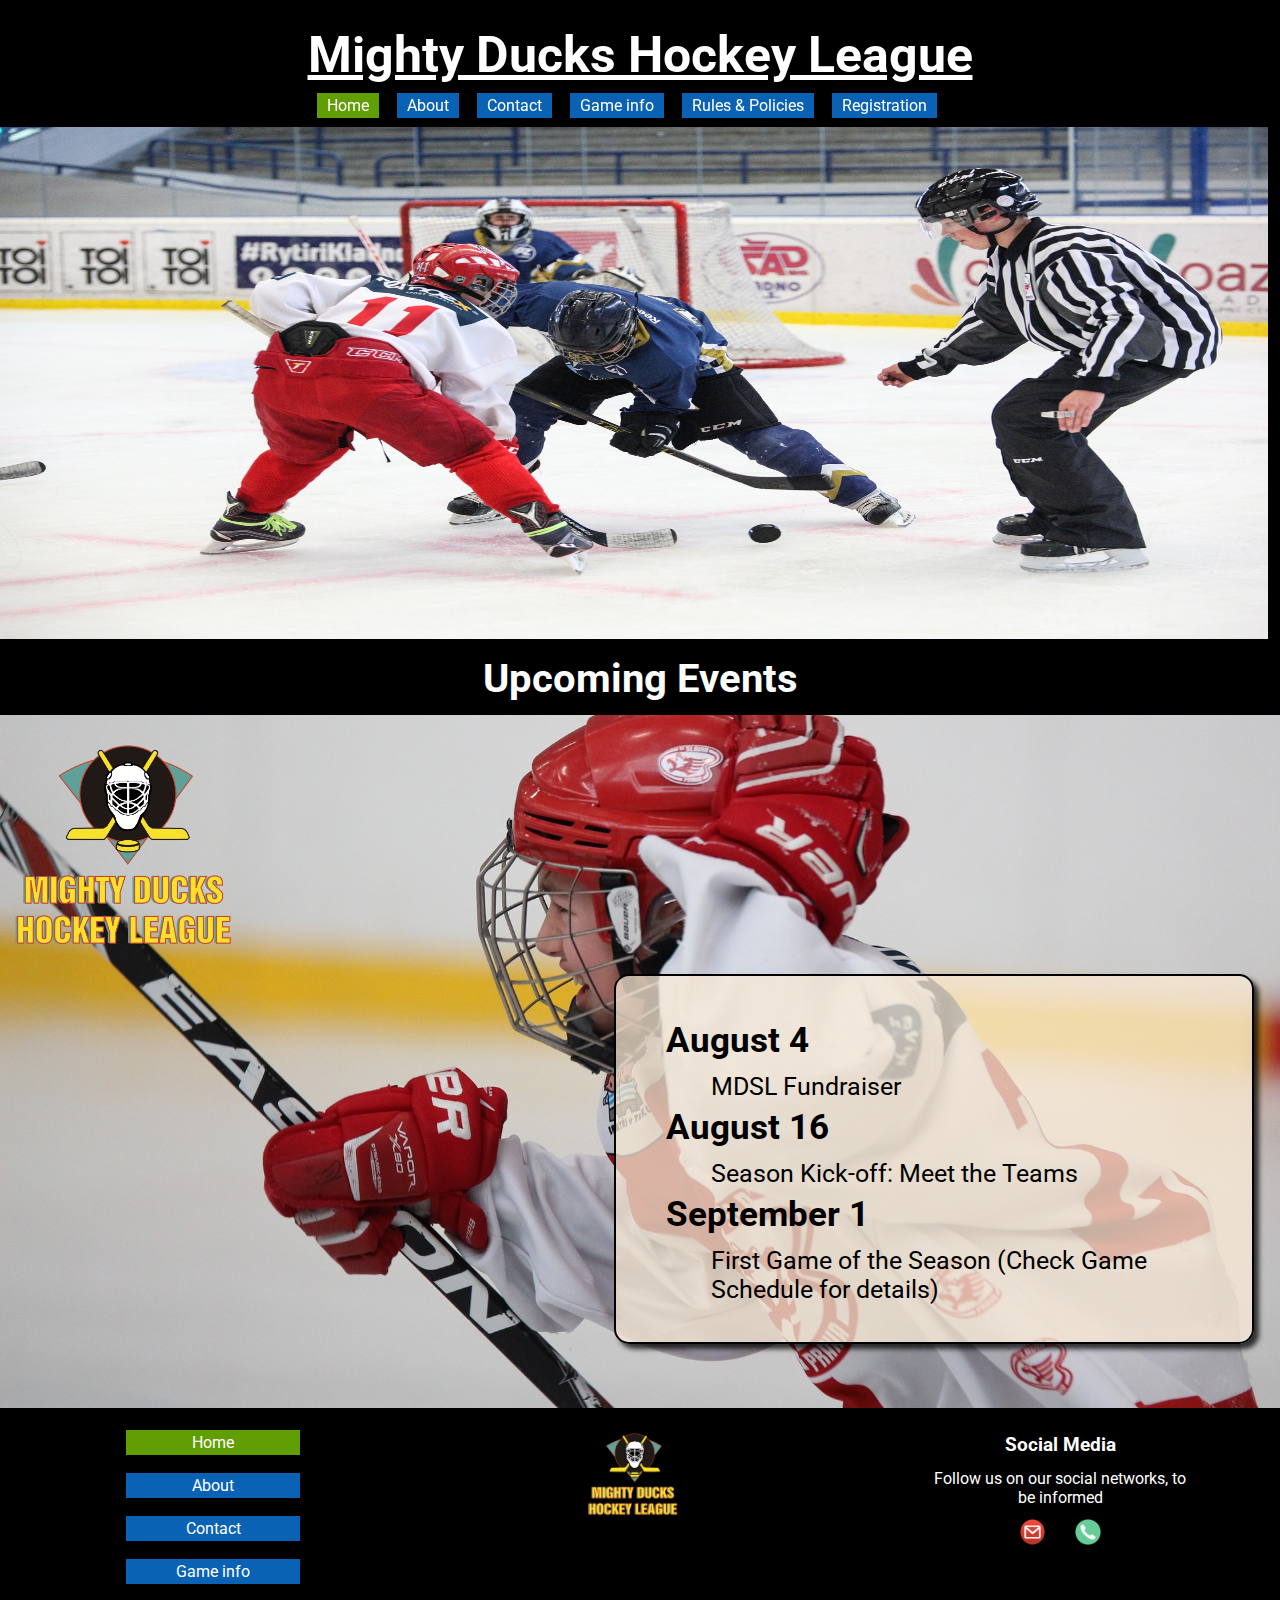
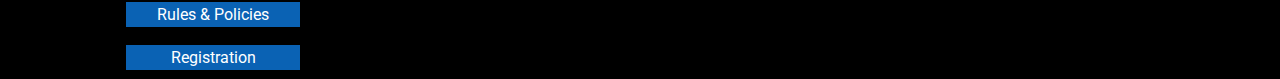
<file: index.html>
<!DOCTYPE html>
<html lang="en">

<head>
    <meta charset="UTF-8">
    <meta http-equiv="X-UA-Compatible" content="IE=edge">
    <meta name="viewport" content="width=device-width, initial-scale=1.0">
    <link rel="preconnect" href="https://fonts.googleapis.com">
    <link rel="preconnect" href="https://fonts.gstatic.com" crossorigin>
    <link href="https://fonts.googleapis.com/css2?family=Roboto:ital@1&display=swap" rel="stylesheet">
    <link rel="stylesheet" href="asset/style/style.css">
    <link rel="shortcut icon" href="asset/img/Logo-Mighty-ducks-01.ico" type="image/x-icon">
    <title>Mighty Ducks Hockey League-Home</title>
</head>

<body>
    <header>
        <div class="container-header">
            <h1>Mighty Ducks Hockey League</h1>
            <nav class="navegador">
                <a class="a-nav activo" href="#">Home</a>
                <a class="a-nav" href="pages/about.html">About</a>
                <a class="a-nav" href="pages/contact.html">Contact</a>
                <a class="a-nav" href="pages/game_info.html">Game info</a>
                <a class="a-nav" href="pages/rules-policies.html">Rules & Policies</a>
                <a class="a-nav" href="registration.html">Registration</a>
            </nav>
            <figure>
                <img class="banner" src="asset/img/design1_image1.jpg" alt="">
            </figure>
        </div>
    </header>

    <main>
        <section>
            <h2 class="subtitulo">Upcoming Events</h2>
            <div class="fondo-home">
                <div class="cuerpo">
                    <img class="logo" src="asset/img/Logo_Mighty_ducks-01.png" alt="logo">
                    <article class="cuerpo-carta">
                        <h3>August 4</h3>
                        <p>MDSL Fundraiser</p>
                        <h3>August 16</h3>
                        <p>Season Kick-off: Meet the Teams</p>
                        <h3>September 1</h3>
                        <p>First Game of the Season (Check Game Schedule for details)</p>
                    </article>
                </div>
            </div>
        </section>
    </main>

    <footer class="footer">
        <div class="footer-nav">
            <a class="a-nav activo" href="../index.html">Home</a>
            <a class="a-nav" href="pages/about.html">About</a>
            <a class="a-nav" href="pages/contact.html">Contact</a>
            <a class="a-nav" href="pages/game_info.html">Game info</a>
            <a class="a-nav" href="pages/rules-policies.html">Rules & Policies</a>
            <a class="a-nav" href="registration.html">Registration</a>
        </div>
        <figure class="foot-cont-img">
            <img class="" src="asset/img/Logo_Mighty_ducks-01.png" alt="">
        </figure>
        <div class="footer-redes">
            <h3>Social Media</h3>
            <p>Follow us on our social networks, to be informed</p>
            <figure>
                <a href="(630)690-8192"><img src="asset/img/mail.png" alt=""></a>
                <a href="michael.randall@chihockey.org"><img src="asset/img/phone.png" alt=""></a>
            </figure>
        </div>
    </footer>
</body>
</html>
</file>
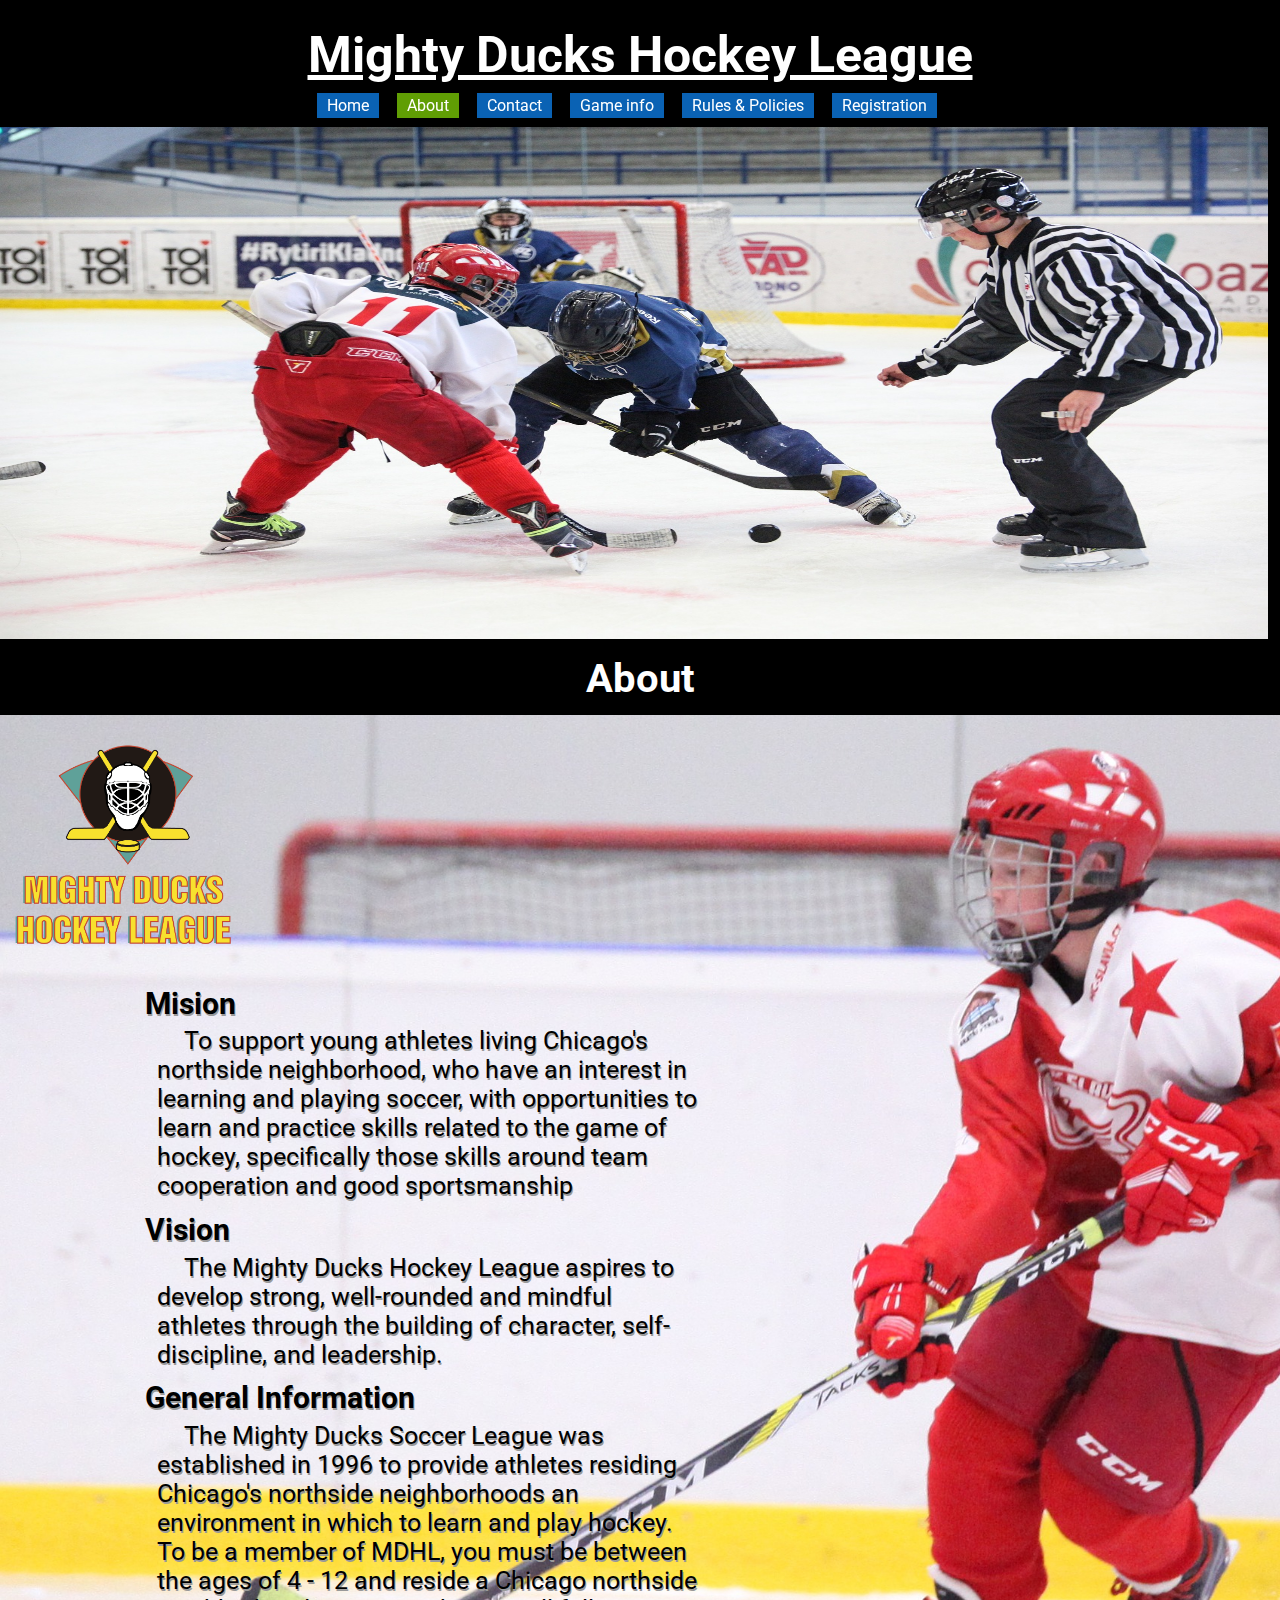
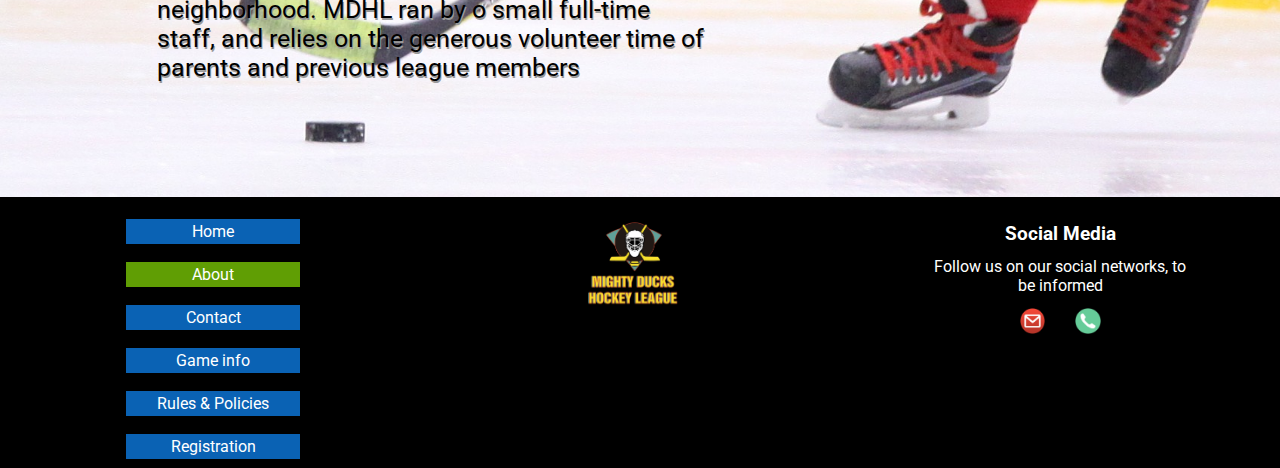
<file: pages/about.html>
<!DOCTYPE html>
<html lang="en">
<head>
    <meta charset="UTF-8">
    <meta http-equiv="X-UA-Compatible" content="IE=edge">
    <meta name="viewport" content="width=device-width, initial-scale=1.0">
    <link rel="preconnect" href="https://fonts.googleapis.com">
    <link rel="preconnect" href="https://fonts.gstatic.com" crossorigin>
    <link href="https://fonts.googleapis.com/css2?family=Roboto:ital@1&display=swap" rel="stylesheet">
    <link rel="stylesheet" href="../asset/style/style.css">
    <link rel="shortcut icon" href="../asset/img/Logo-Mighty-ducks-01.ico" type="image/x-icon">
    <title>Mighty Ducks Hockey League-About</title>
</head>
<body>

    <header>
        <div class="container-header">
            <h1>Mighty Ducks Hockey League</h1>
            <nav class="navegador">
                <a class="a-nav" href="../index.html">Home</a>
                <a class="a-nav activo" href="#">About</a>
                <a class="a-nav" href="contact.html">Contact</a>
                <a class="a-nav" href="game_info.html">Game info</a>
                <a class="a-nav" href="rules-policies.html">Rules & Policies</a>
                <a class="a-nav" href="registration.html">Registration</a>
            </nav>
            <figure>
                <img class="banner" src="../asset/img/design1_image1.jpg" alt="">
            </figure>
        </div>
    </header>

    <main>
        <section>
            <h2 class="subtitulo">About</h2>
            <div class="fondo-about">
                <div class="cuerpo">
                    <img class="logo" src="../asset/img/Logo_Mighty_ducks-01.png" alt="logo">
                    <article class="cuerpo-about">
                        <h3>Mision</h3>
                        <p>
                            To support young athletes living Chicago's northside neighborhood, who have an interest in
                            learning and playing soccer, with opportunities to learn and practice skills related to the game of
                            hockey, specifically those skills around team cooperation and good sportsmanship
                        </p>
                        <h3>Vision</h3>
                        <p>
                            The Mighty Ducks Hockey League aspires to develop strong, well-rounded and mindful athletes
                            through the building of character, self-discipline, and leadership.
                        </p>
                        <h3>General Information</h3>
                        <p>
                            The Mighty Ducks Soccer League was established in 1996 to provide athletes residing
                            Chicago's northside neighborhoods an environment in which to learn and play hockey. To be a
                            member of MDHL, you must be between the ages of 4 - 12 and reside a Chicago northside
                            neighborhood. MDHL ran by o small full-time staff, and relies on the generous volunteer time of
                            parents and previous league members
                        </p>
                    </article>
                </div>
            </div>
        </section>
    </main>
    <footer class="footer">
        <div class="footer-nav">
            <a class="a-nav" href="../index.html">Home</a>
            <a class="a-nav activo" href="#">About</a>
            <a class="a-nav" href="contact.html">Contact</a>
            <a class="a-nav" href="game_info.html">Game info</a>
            <a class="a-nav" href="rules-policies.html">Rules & Policies</a>
            <a class="a-nav" href="registration.html">Registration</a>
        </div>
        <figure class="foot-cont-img">
            <img class="" src="../asset/img/Logo_Mighty_ducks-01.png" alt="">
        </figure>
        <div class="footer-redes">
            <h3>Social Media</h3>
            <p>Follow us on our social networks, to be informed</p>
            <figure>
                <a href="(630)690-8192"><img src="../asset/img/mail.png" alt=""></a>
                <a href="michael.randall@chihockey.org"><img src="../asset/img/phone.png" alt=""></a>
            </figure>
        </div>
    </footer>
</body>
</html>
</file>
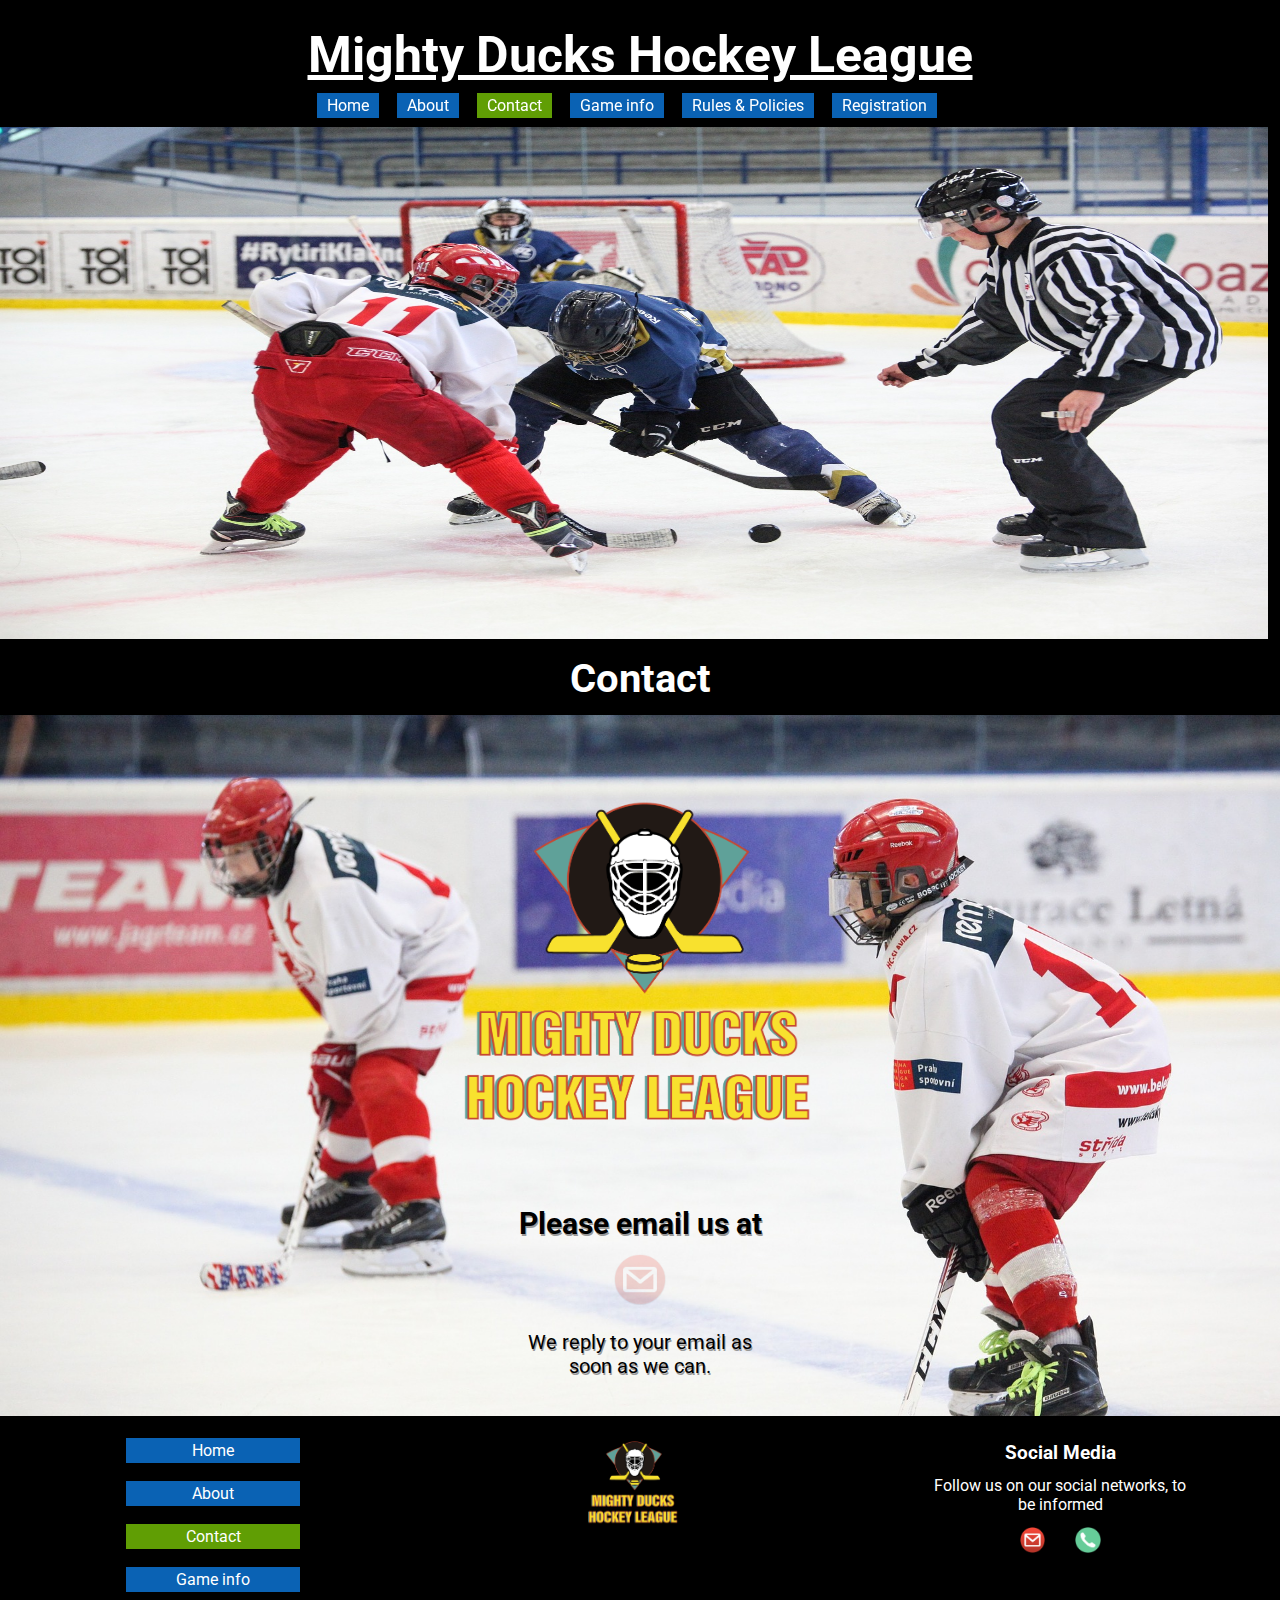
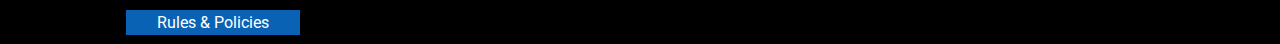
<file: pages/contact.html>
<!DOCTYPE html>
<html lang="en">
<head>
    <meta charset="UTF-8">
    <meta http-equiv="X-UA-Compatible" content="IE=edge">
    <meta name="viewport" content="width=device-width, initial-scale=1.0">
    <link rel="preconnect" href="https://fonts.googleapis.com">
    <link rel="preconnect" href="https://fonts.gstatic.com" crossorigin>
    <link href="https://fonts.googleapis.com/css2?family=Roboto:ital@1&display=swap" rel="stylesheet">
    <link rel="stylesheet" href="../asset/style/style.css">
    <link rel="shortcut icon" href="../asset/img/Logo-Mighty-ducks-01.ico" type="image/x-icon">
    <title>Mighty Ducks Hockey League-Contact</title>
</head>

<body>
    <header>
        <div class="container-header">
            <h1>Mighty Ducks Hockey League</h1>
            <nav class="navegador">
                <a class="a-nav" href="../index.html">Home</a>
                <a class="a-nav" href="about.html" >About</a>
                <a class="a-nav activo" href="#">Contact</a>
                <a class="a-nav" href="game_info.html">Game info</a>
                <a class="a-nav" href="rules-policies.html">Rules & Policies</a>
                <a class="a-nav" href="registration.html">Registration</a>
            </nav>
            <figure>
                <img class="banner" src="../asset/img/design1_image1.jpg" alt="">
            </figure>
        </div>
    </header>

    <main>
        <section>
            <h2 class="subtitulo">Contact</h2>
            <div class="fondo-contact">
                <div class="cuerpo-contact">
                    <img class="logo" src="../asset/img/Logo_Mighty_ducks-01.png" alt="logo">
                    <article class="mail">
                        <h3>Please email us at</h3>
                        <a href="mailto:mdhl@chihockey.org">
                            <img src="../asset/img/mail.png" alt="mail">
                        </a>
                        <p>We reply to your email as soon as we can.</p>
                    </article>
                </div>
            </div>
        </section>
    </main>

    <footer class="footer">
        <div class="footer-nav">
            <a class="a-nav" href="../index.html">Home</a>
            <a class="a-nav" href="about.html">About</a>
            <a class="a-nav activo" href="contact.html">Contact</a>
            <a class="a-nav" href="game_info.html">Game info</a>
            <a class="a-nav" href="rules-policies.html">Rules & Policies</a>
        </div>
        <figure class="foot-cont-img">
            <img class="" src="../asset/img/Logo_Mighty_ducks-01.png" alt="">
        </figure>
        <div class="footer-redes">
            <h3>Social Media</h3>
            <p>Follow us on our social networks, to be informed</p>
            <figure>
                <a href="(630)690-8192"><img src="../asset/img/mail.png" alt=""></a>
                <a href="michael.randall@chihockey.org"><img src="../asset/img/phone.png" alt=""></a>
            </figure>
        </div>
    </footer>
</body>

</html>
</file>
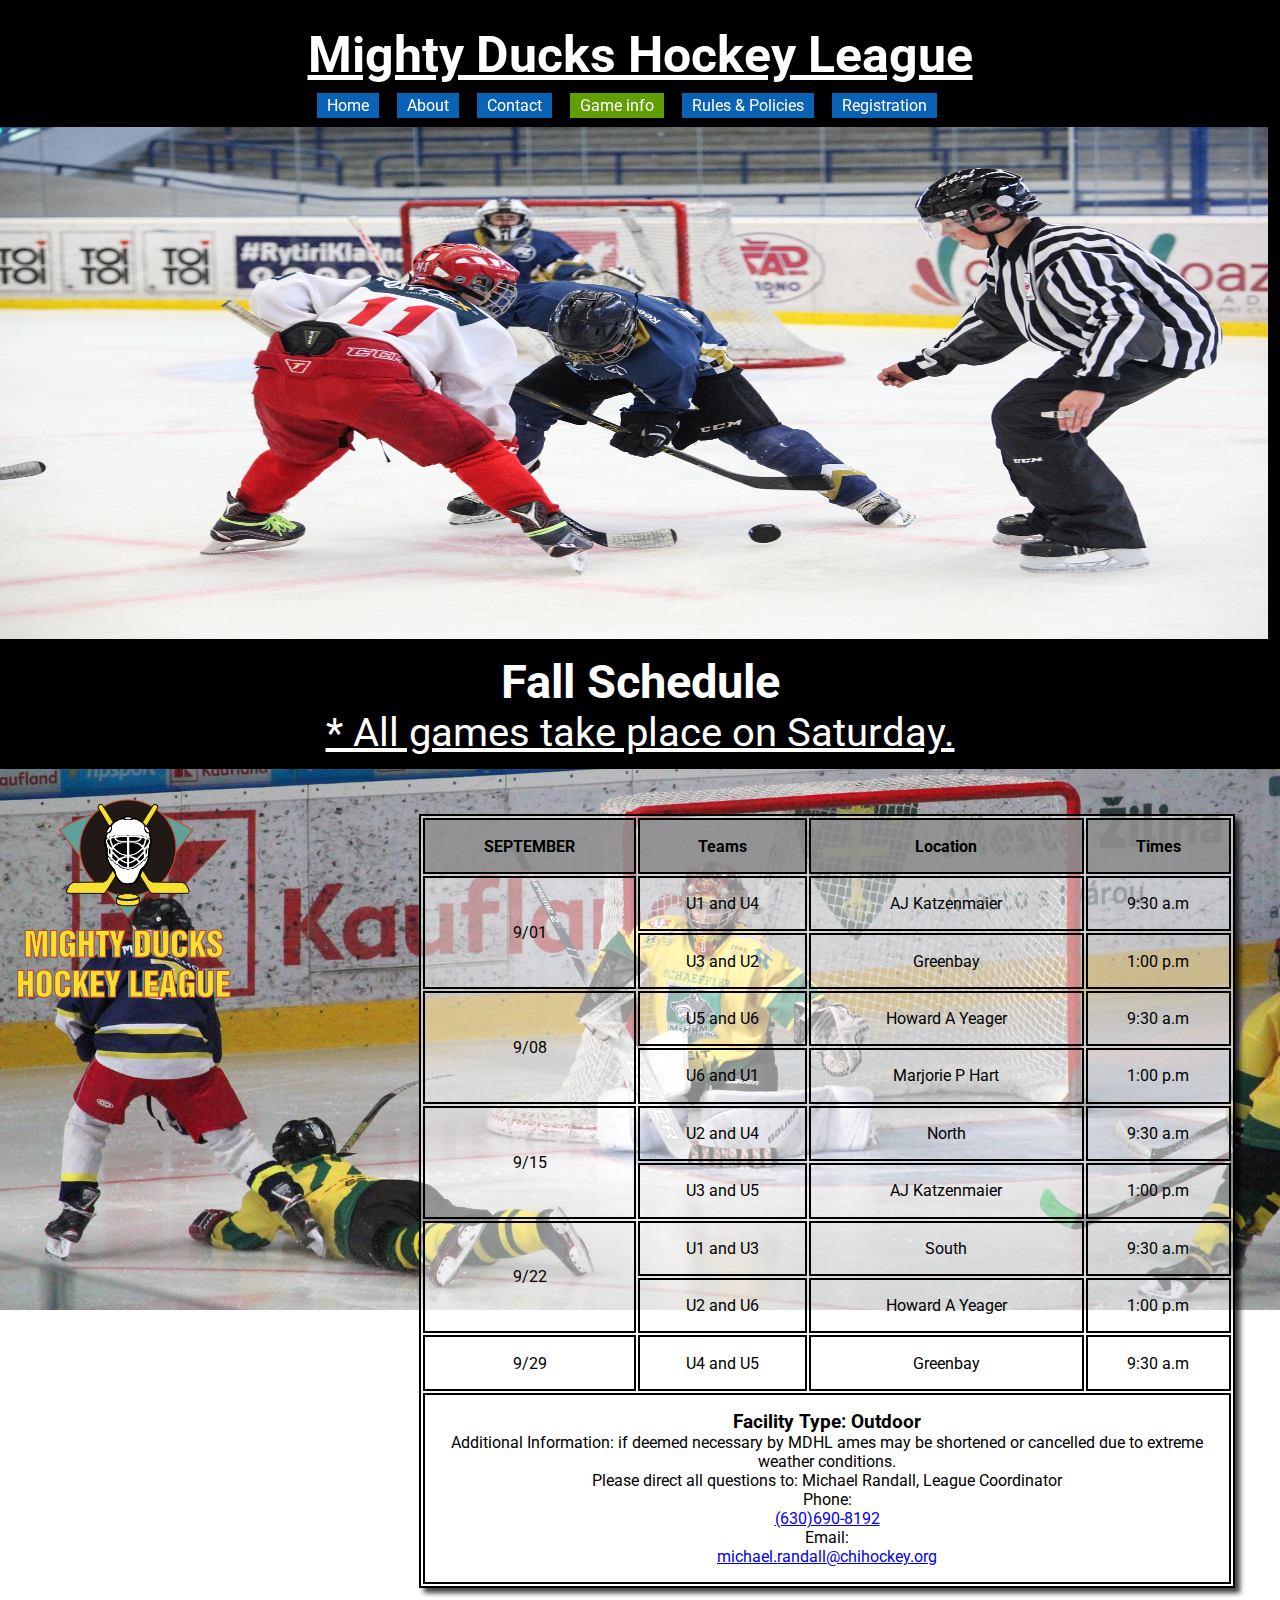
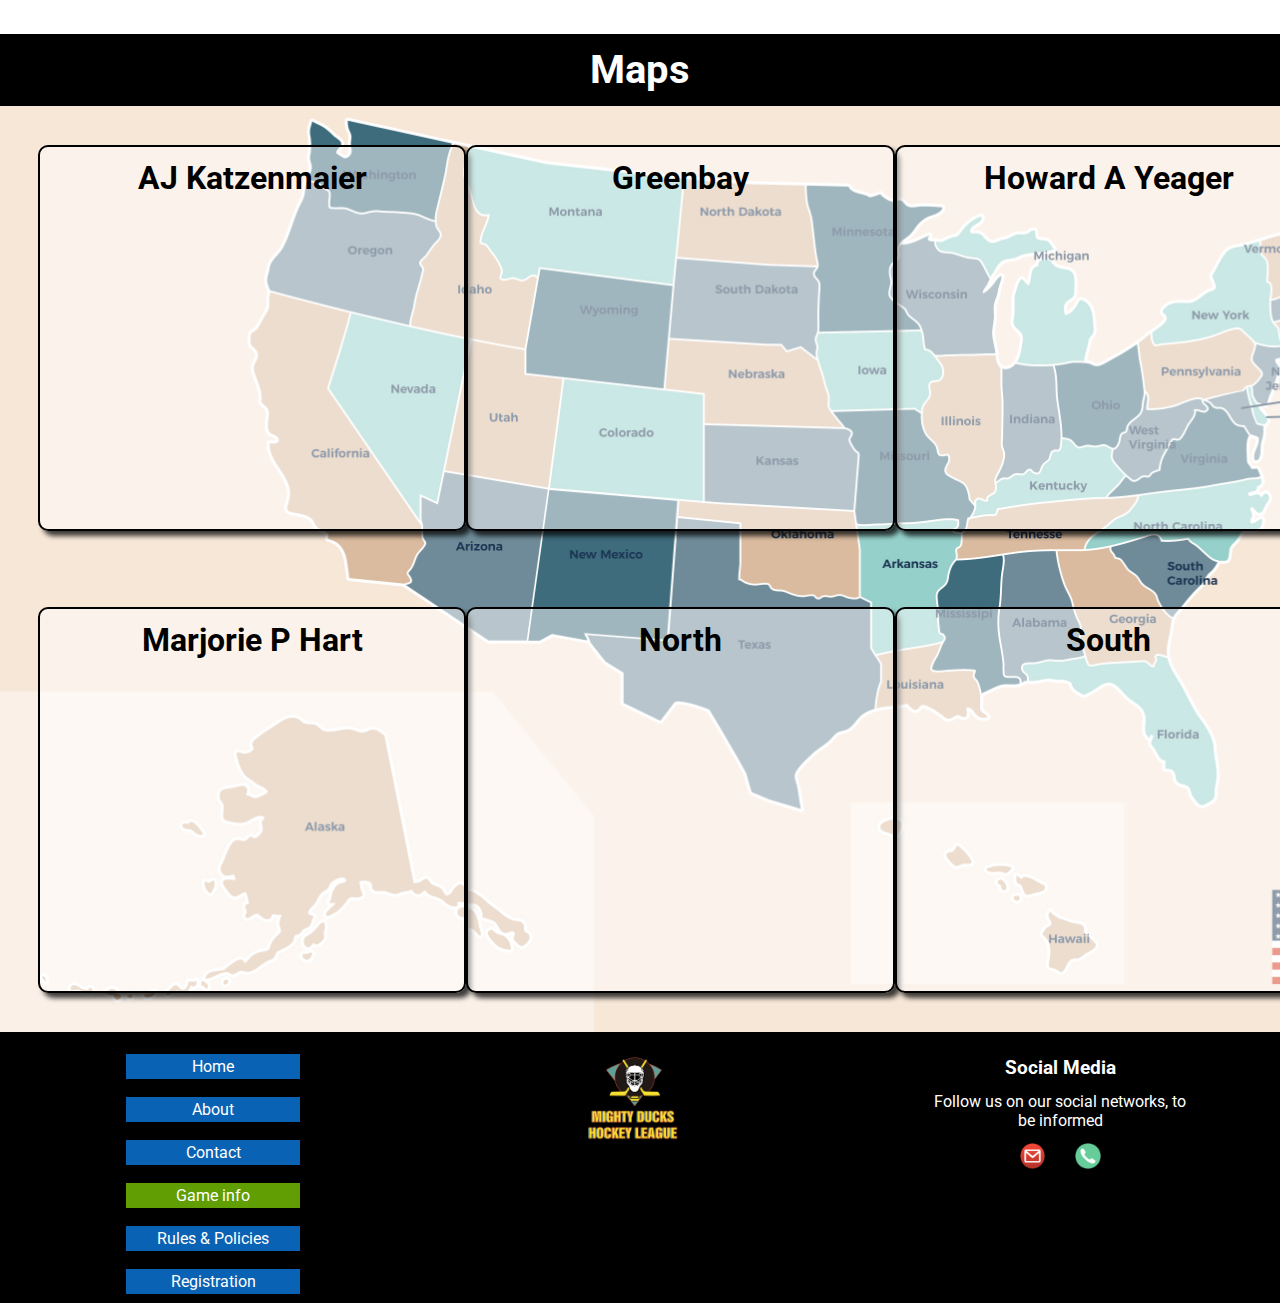
<file: pages/game_info.html>
<!DOCTYPE html>
<html lang="en">

<head>
    <meta charset="UTF-8">
    <meta http-equiv="X-UA-Compatible" content="IE=edge">
    <meta name="viewport" content="width=device-width, initial-scale=1.0">
    <link href="https://fonts.googleapis.com/css2?family=Roboto:ital@1&display=swap" rel="stylesheet">
    <link rel="stylesheet" href="../asset/style/style.css">
    <link rel="shortcut icon" href="../asset/img/Logo-Mighty-ducks-01.ico" type="image/x-icon">
    <title>Game Information</title>
</head>

<body>
    <header>
        <div class="container-header">
            <h1>Mighty Ducks Hockey League</h1>
            <nav class="navegador">
                <a class="a-nav" href="../index.html">Home</a>
                <a class="a-nav" href="about.html">About</a>
                <a class="a-nav" href="contact.html">Contact</a>
                <a class="a-nav activo" href="game_info.html">Game info</a>
                <a class="a-nav" href="rules-policies.html">Rules & Policies</a>
                <a class="a-nav" href="registration.html">Registration</a>
            </nav>
            <figure>
                <img class="banner" src="../asset/img/design1_image1.jpg" alt="">
            </figure>
        </div>
        <section class="subtitulo">
            <h3>Fall Schedule</h3>
            <p>* All games take place on Saturday.</p>
        </section>
    </header>

    <main>
        <section class="cuerpo-GI bg-game-info">
            <figure class="img-GI">
                <img class="logo" src="../asset/img/Logo_Mighty_ducks-01.png" alt="">
            </figure>
            <article>
                <table>
                    <thead>
                        <tr>
                            <th>SEPTEMBER</th>
                            <th>Teams</th>
                            <th>Location</th>
                            <th>Times</th>
                        </tr>
                    </thead>
                    <tbody>
                        <tr>
                            <td rowspan="2">9/01</td>
                            <td>U1 and U4</td>
                            <td>AJ Katzenmaier</td>
                            <td>9:30 a.m</td>
                        </tr>
                        <tr>
                            <td>U3 and U2</td>
                            <td>Greenbay</td>
                            <td>1:00 p.m</td>
                        </tr>
                        <tr>
                            <td rowspan="2">9/08</td>
                            <td>U5 and U6</td>
                            <td>Howard A Yeager</td>
                            <td>9:30 a.m</td>
                        </tr>
                        <tr>
                            <td>U6 and U1</td>
                            <td>Marjorie P Hart</td>
                            <td>1:00 p.m</td>
                        </tr>
                        <tr>
                            <td rowspan="2">9/15</td>
                            <td>U2 and U4</td>
                            <td>North</td>
                            <td>9:30 a.m</td>
                        </tr>
                        <tr>
                            <td>U3 and U5</td>
                            <td>AJ Katzenmaier</td>
                            <td>1:00 p.m</td>
                        </tr>
                        <tr>
                            <td rowspan="2">9/22</td>
                            <td>U1 and U3</td>
                            <td>South</td>
                            <td>9:30 a.m</td>
                        </tr>
                        <tr>
                            <td>U2 and U6</td>
                            <td>Howard A Yeager</td>
                            <td>1:00 p.m</td>
                        </tr>
                        <tr>
                            <td>9/29</td>
                            <td>U4 and U5</td>
                            <td>Greenbay</td>
                            <td>9:30 a.m</td>
                        </tr>
                    </tbody>
                    <tfoot>
                        <tr>
                            <td colspan="4">
                                <h3>Facility Type: Outdoor</h3>
                                <p>
                                    Additional Information: if deemed necessary by MDHL ames may be shortened or
                                    cancelled due to extreme weather conditions.
                                </p>
                                <p>
                                    Please direct all questions to: Michael Randall, League Coordinator
                                </p>
                                <p>Phone:</p><a href="(630)690-8192">(630)690-8192</a>
                                <p>Email:</p><a href="michael.randall@chihockey.org">michael.randall@chihockey.org</a>
                                <a href=""></a>
                            </td>
                        </tr>
                    </tfoot>
                </table>
            </article>
        </section>

        <section class="container-col bg-game-info">
            <h1 class="subtitulo">Maps</h1>
            <div class="container-row container-maps">
                <article class="container-col">
                    <h1>AJ Katzenmaier</h1>
                    <iframe src="https://www.google.com/maps/embed?pb=!1m18!1m12!1m3!1d2949.780644129083!2d-87.86499328454478!3d42.32587717918919!2m3!1f0!2f0!3f0!3m2!1i1024!2i768!4f13.1!3m3!1m2!1s0x880f932fbc6ba7cd%3A0xcf2bbe275c6da815!2sAJ%20Katzenmaier%20Academy!5e0!3m2!1ses!2sar!4v1675641056257!5m2!1ses!2sar" width="400" height="300" style="border:0;" allowfullscreen="" loading="lazy" referrerpolicy="no-referrer-when-downgrade"></iframe>
                </article>
                <article class="container-col">
                    <h1>Greenbay</h1>
                    <iframe src="https://www.google.com/maps/embed?pb=!1m18!1m12!1m3!1d182080.4196402864!2d-88.22114793149696!3d44.5150191!2m3!1f0!2f0!3f0!3m2!1i1024!2i768!4f13.1!3m3!1m2!1s0x8802fab86c437363%3A0xb672a04eb1b65dc5!2sGreen%20Bay%20Area%20Public%20Schools!5e0!3m2!1ses!2sar!4v1675642073900!5m2!1ses!2sar" width="400" height="300" style="border:0;" allowfullscreen="" loading="lazy" referrerpolicy="no-referrer-when-downgrade"></iframe>
                </article>
                <article class="container-col">
                    <h1>Howard A Yeager</h1>
                    <iframe src="https://www.google.com/maps/embed?pb=!1m18!1m12!1m3!1d6439643.014881175!2d-90.60456580077009!3d37.99213402420228!2m3!1f0!2f0!3f0!3m2!1i1024!2i768!4f13.1!3m3!1m2!1s0x880feccac26b07c5%3A0x8b51fa5d6efe771a!2sHoward%20A.%20Yeager%20School%20(PREK-K)!5e0!3m2!1ses!2sar!4v1675651415874!5m2!1ses!2sar" width="400" height="300" style="border:0;" allowfullscreen="" loading="lazy" referrerpolicy="no-referrer-when-downgrade"></iframe>
                </article>
            </div>
            <div class="container-row container-maps">
                <article class="container-col">
                    <h1>Marjorie P Hart</h1>
                    <iframe src="https://www.google.com/maps/embed?pb=!1m18!1m12!1m3!1d2949.7196175987524!2d-87.84787658454474!3d42.327178679189174!2m3!1f0!2f0!3f0!3m2!1i1024!2i768!4f13.1!3m3!1m2!1s0x880fecd0628e1bb5%3A0x9a4d5f9aafd42e02!2sMarjorie%20P%20Hart%20School!5e0!3m2!1ses!2sar!4v1675651453406!5m2!1ses!2sar" width="400" height="300" style="border:0;" allowfullscreen="" loading="lazy" referrerpolicy="no-referrer-when-downgrade"></iframe>
                </article>
                <article class="container-col">
                    <h1>North</h1>
                    <iframe src="https://www.google.com/maps/embed?pb=!1m18!1m12!1m3!1d13712960.536087733!2d-93.67515929030813!3d32.953893533367356!2m3!1f0!2f0!3f0!3m2!1i1024!2i768!4f13.1!3m3!1m2!1s0x52b2d3b8c78a5f8f%3A0x4fd61623d557b9c6!2sNorth%20High%20School!5e0!3m2!1ses!2sar!4v1675651510739!5m2!1ses!2sar" width="400" height="300" style="border:0;" allowfullscreen="" loading="lazy" referrerpolicy="no-referrer-when-downgrade"></iframe>
                </article>
                <article class="container-col">
                    <h1>South</h1>
                    <iframe src="https://www.google.com/maps/embed?pb=!1m18!1m12!1m3!1d7307192.603977533!2d-95.53171869766835!3d41.2372602466777!2m3!1f0!2f0!3f0!3m2!1i1024!2i768!4f13.1!3m3!1m2!1s0x880f99d751c20737%3A0xbef939dcef8a190!2sSouth%20School%20(SEDOL)!5e0!3m2!1ses!2sar!4v1675651607269!5m2!1ses!2sar" width="400" height="300" style="border:0;" allowfullscreen="" loading="lazy" referrerpolicy="no-referrer-when-downgrade"></iframe>
                </article>
            </div>
        </section>
    </main>
    <footer class="footer">
        <div class="footer-nav">
            <a class="a-nav" href="../index.html">Home</a>
            <a class="a-nav" href="about.html">About</a>
            <a class="a-nav" href="contact.html">Contact</a>
            <a class="a-nav activo" href="game_info.html">Game info</a>
            <a class="a-nav" href="rules-policies.html">Rules & Policies</a>
            <a class="a-nav" href="registration.html">Registration</a>
        </div>
        <figure class="foot-cont-img">
            <img class="" src="../asset/img/Logo_Mighty_ducks-01.png" alt="">
        </figure>
        <div class="footer-redes">
            <h3>Social Media</h3>
            <p>Follow us on our social networks, to be informed</p>
            <figure>
                <a href="(630)690-8192"><img src="../asset/img/mail.png" alt=""></a>
                <a href="michael.randall@chihockey.org"><img src="../asset/img/phone.png" alt=""></a>
            </figure>
        </div>
    </footer>
</body>

</html>
</file>
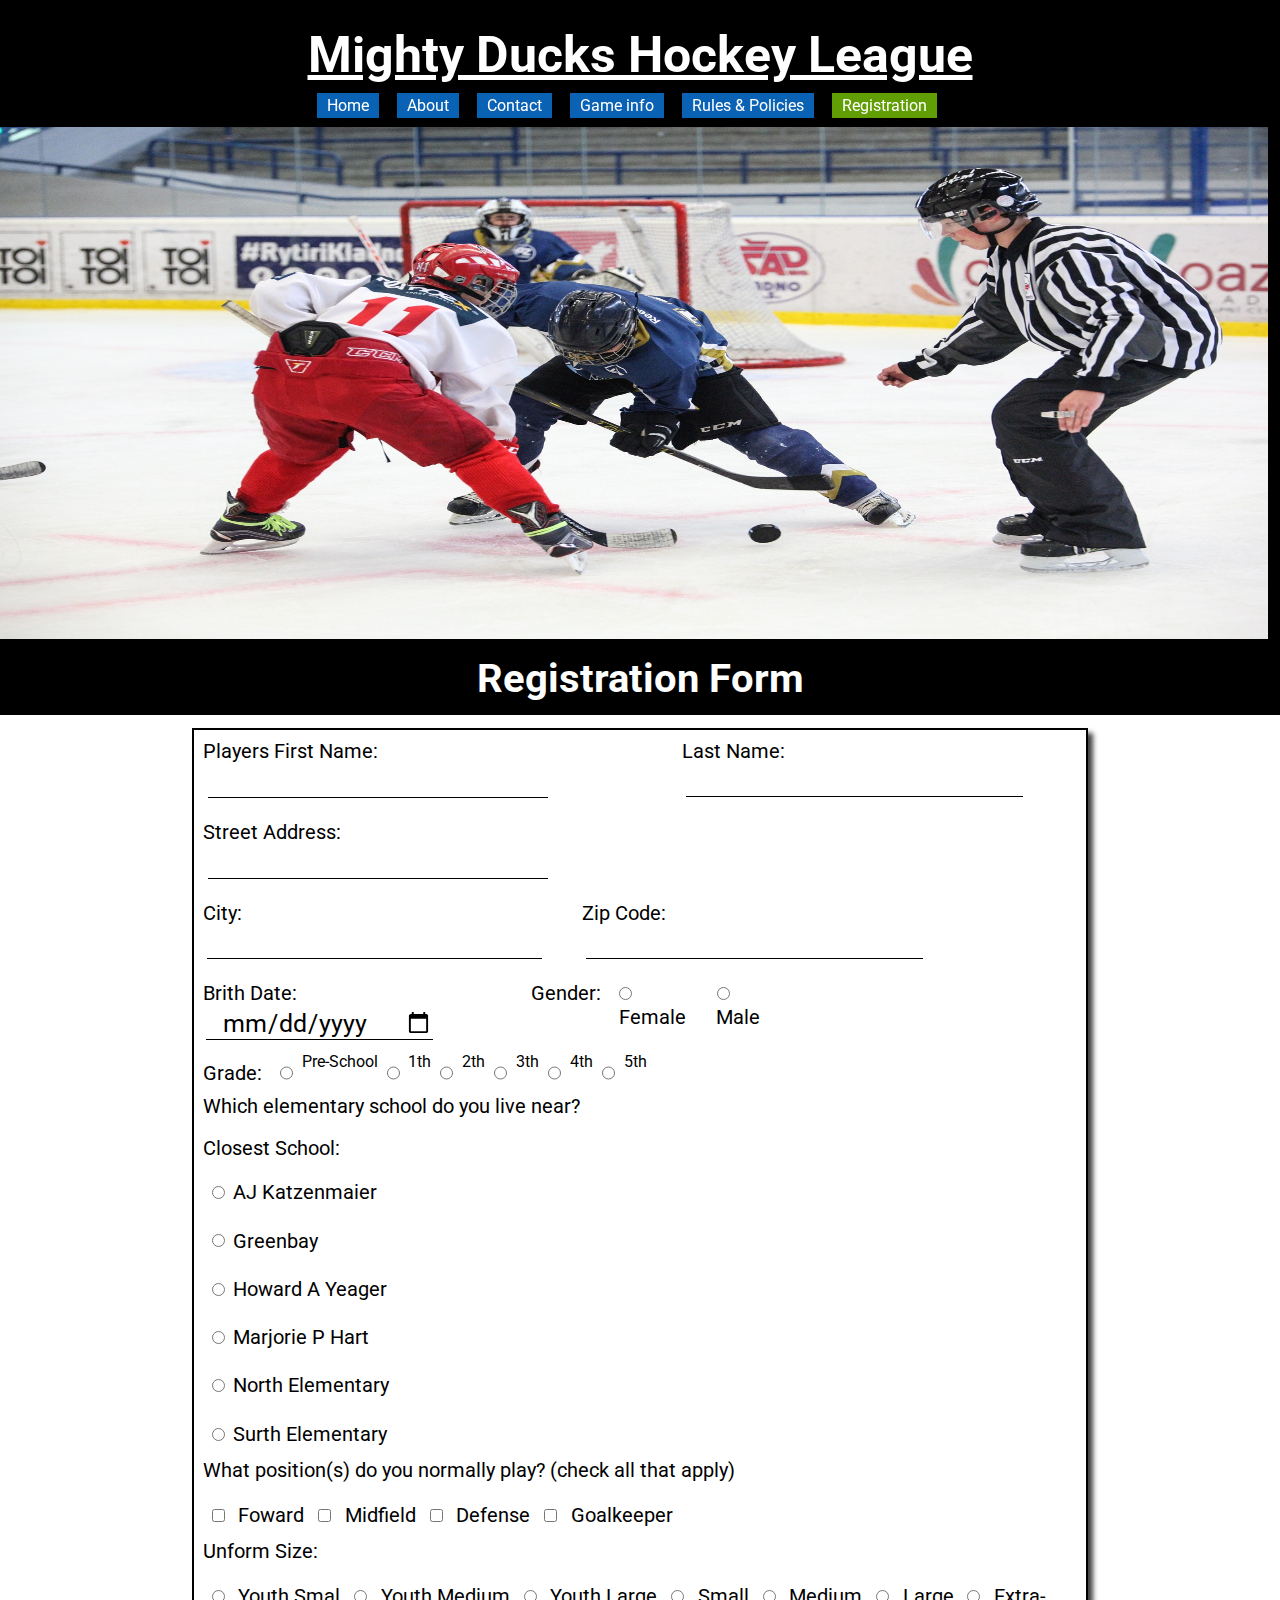
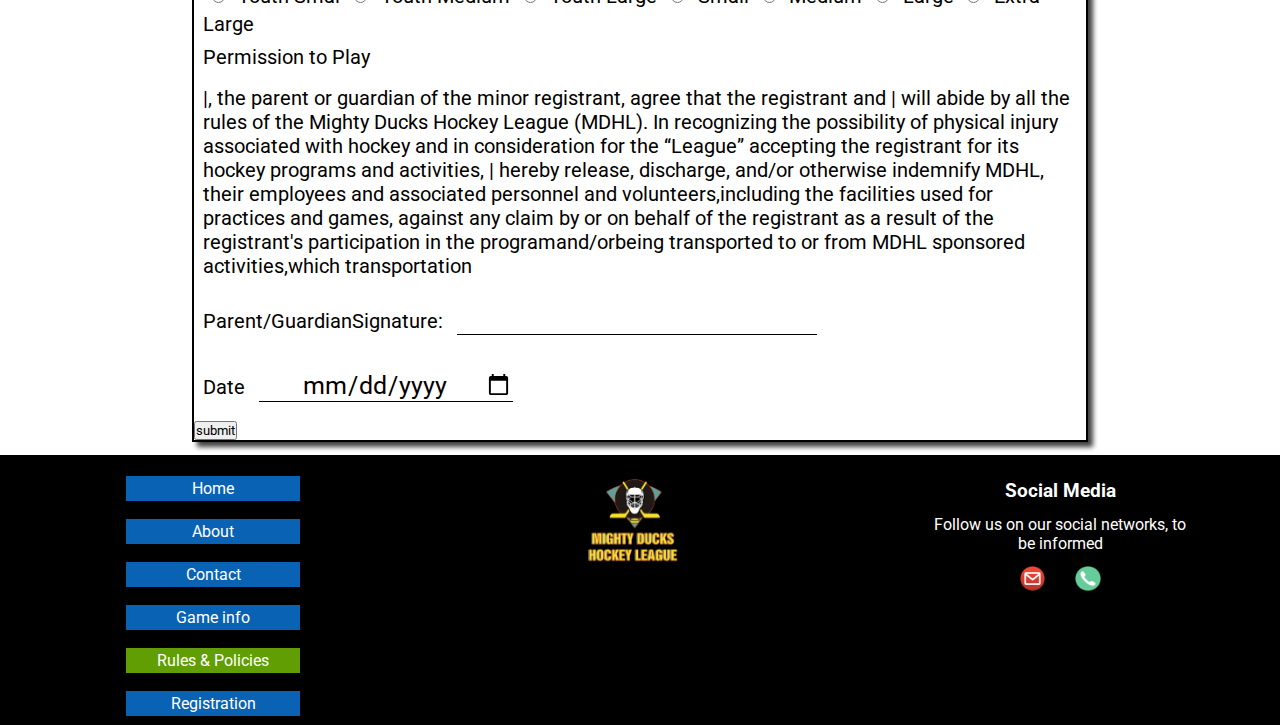
<file: pages/registration.html>
<!DOCTYPE html>
<html lang="en">

<head>
    <meta charset="UTF-8" />
    <meta http-equiv="X-UA-Compatible" content="IE=edge" />
    <meta name="viewport" content="width=device-width, initial-scale=1.0" />
    <link href="https://fonts.googleapis.com/css2?family=Roboto:ital@1&display=swap" rel="stylesheet" />
    <link rel="stylesheet" href="../asset/style/style.css" />
    <link rel="shortcut icon" href="../asset/img/Logo-Mighty-ducks-01.ico" type="image/x-icon" />
    <title>Registration</title>
</head>

<body>
    <header>
        <div class="container-header">
            <h1>Mighty Ducks Hockey League</h1>
            <nav class="navegador">
                <a class="a-nav" href="../index.html">Home</a>
                <a class="a-nav" href="about.html">About</a>
                <a class="a-nav" href="contact.html">Contact</a>
                <a class="a-nav" href="game_info.html">Game info</a>
                <a class="a-nav" href="rules-policies.html">Rules & Policies</a>
                <a class="a-nav activo" href="registration.html">Registration</a>
            </nav>
            <figure>
                <img class="banner" src="../asset/img/design1_image1.jpg" alt="">
            </figure>
        </div>
    </header>
    <main>
        <section class="container-col">
            <h1 class="subtitulo">Registration Form</h1>
            <form action="../test/show_data.html" method="get">
                <!--Primera fila-->

                <fieldset class="container-row">
                    <label for="first_name">Players First Name:
                        <input class="input-large" type="text" name="first_name" id="first_name">
                    </label>
                    <label for="last_name">Last Name:
                        <input class="input-large" type="text" name="last_name" id="last_name">
                    </label>
                </fieldset>

                <!--Segunda fila-->

                <fieldset class="container-row">
                    <label for="">Street Address:
                        <input class="input-large" type="text" name="" id="">
                    </label>
                </fieldset>

                <!--Tercera fila-->

                <fieldset class="container-row">
                    <label for="">City:
                        <input class="input-large" type="text" name="" id="">
                    </label>
                    <label for="">Zip Code:
                        <input class="input-large" type="text" name="" id="">
                    </label>
                </fieldset>

                <!--Cuarta fila-->
                <fieldset class="container-row">
                    <label for="">Brith Date:
                        <input class="input-small" type="date" name="" id="">
                    </label>
                    <label for="Gender">Gender:</label>
                    <label for="">
                        <input type="radio" name="Gender" id="">Female
                    </label>
                    <label for="">
                        <input type="radio" name="Gender" id="">Male
                    </label>
                </fieldset>

                <!--Quinta fila-->
                <fieldset class=" container-row">
                    <label for="">Grade:</label>
                    <input type="radio" name="Grade" id=""> Pre-School
                    <input type="radio" name="Grade" id=""> 1th
                    <input type="radio" name="Grade" id=""> 2th
                    <input type="radio" name="Grade" id=""> 3th
                    <input type="radio" name="Grade" id=""> 4th
                    <input type="radio" name="Grade" id=""> 5th
                </fieldset>

                <!--Sexta fila-->
                <fieldset class="container-col">
                    <legend>Which elementary school do you live near?</legend>
                    <label for="">Closest School:</label>
                    <label for="">
                        <input type="radio" name="" id="">AJ Katzenmaier
                    </label>
                    <label for="">
                        <input type="radio" name="" id="">Greenbay
                    </label>
                    <label for="">
                        <input type="radio" name="" id="">Howard A Yeager
                    </label>
                    <label for="">
                        <input type="radio" name="" id="">Marjorie P Hart
                    </label>
                    <label for="">
                        <input type="radio" name="" id="">North Elementary
                    </label>
                    <label for="">
                        <input type="radio" name="" id="">Surth Elementary
                    </label>
                </fieldset>

                <!--Septima fila-->
                <fieldset class="container-col">
                    <legend>What position(s) do you normally play? (check all that apply)</legend>
                    <label for="">
                        <input type="checkbox" name="" id=""> Foward
                        <input type="checkbox" name="" id=""> Midfield
                        <input type="checkbox" name="" id=""> Defense
                        <input type="checkbox" name="" id=""> Goalkeeper
                    </label>
                </fieldset>

                <fieldset class="container-col">
                    <legend>Unform Size:</legend>
                    <label for="">
                        <input type="radio" name="" id=""> Youth Smal
                        <input type="radio" name="" id=""> Youth Medium
                        <input type="radio" name="" id=""> Youth Large
                        <input type="radio" name="" id=""> Small
                        <input type="radio" name="" id=""> Medium
                        <input type="radio" name="" id=""> Large
                        <input type="radio" name="" id=""> Extra-Large
                    </label>
                </fieldset>

                <fieldset class="container-col">
                    <legend>Permission to Play</legend>
                    <p>
                        |, the parent or guardian of the minor registrant, agree that the registrant and | will abide by
                        all the
                        rules of the Mighty Ducks Hockey League (MDHL). In recognizing the possibility of physical
                        injury
                        associated with hockey and in consideration for the “League” accepting the registrant for its
                        hockey programs and activities, | hereby release, discharge, and/or otherwise indemnify MDHL,
                        their employees and associated personnel and volunteers,including the facilities used for
                        practices and games, against any claim by or on behalf of the registrant as a result of the
                        registrant's participation in the programand/orbeing transported to or from MDHL sponsored
                        activities,which transportation
                    </p>
                    <label for="">
                        Parent/GuardianSignature:
                        <input type="text" name="" id="">
                    </label>
                    <label for="">
                        Date
                        <input type="date" name="" id="">
                    </label>
                </fieldset>
                <button>submit</button>
            </form>
        </section>
    </main>
    <footer class="footer">
        <div class="footer-nav">
            <a class="a-nav" href="../index.html">Home</a>
            <a class="a-nav" href="about.html">About</a>
            <a class="a-nav" href="contact.html">Contact</a>
            <a class="a-nav" href="game_info.html">Game info</a>
            <a class="a-nav activo" href="rules-policies.html">Rules & Policies</a>
            <a class="a-nav" href="registration.html">Registration</a>
        </div>
        <figure class="foot-cont-img">
            <img class="" src="../asset/img/Logo_Mighty_ducks-01.png" alt="">
        </figure>
        <div class="footer-redes">
            <h3>Social Media</h3>
            <p>Follow us on our social networks, to be informed</p>
            <figure>
                <a href="(630)690-8192"><img src="../asset/img/mail.png" alt=""></a>
                <a href="michael.randall@chihockey.org"><img src="../asset/img/phone.png" alt=""></a>
            </figure>
        </div>
    </footer>
</body>

</html>
</file>
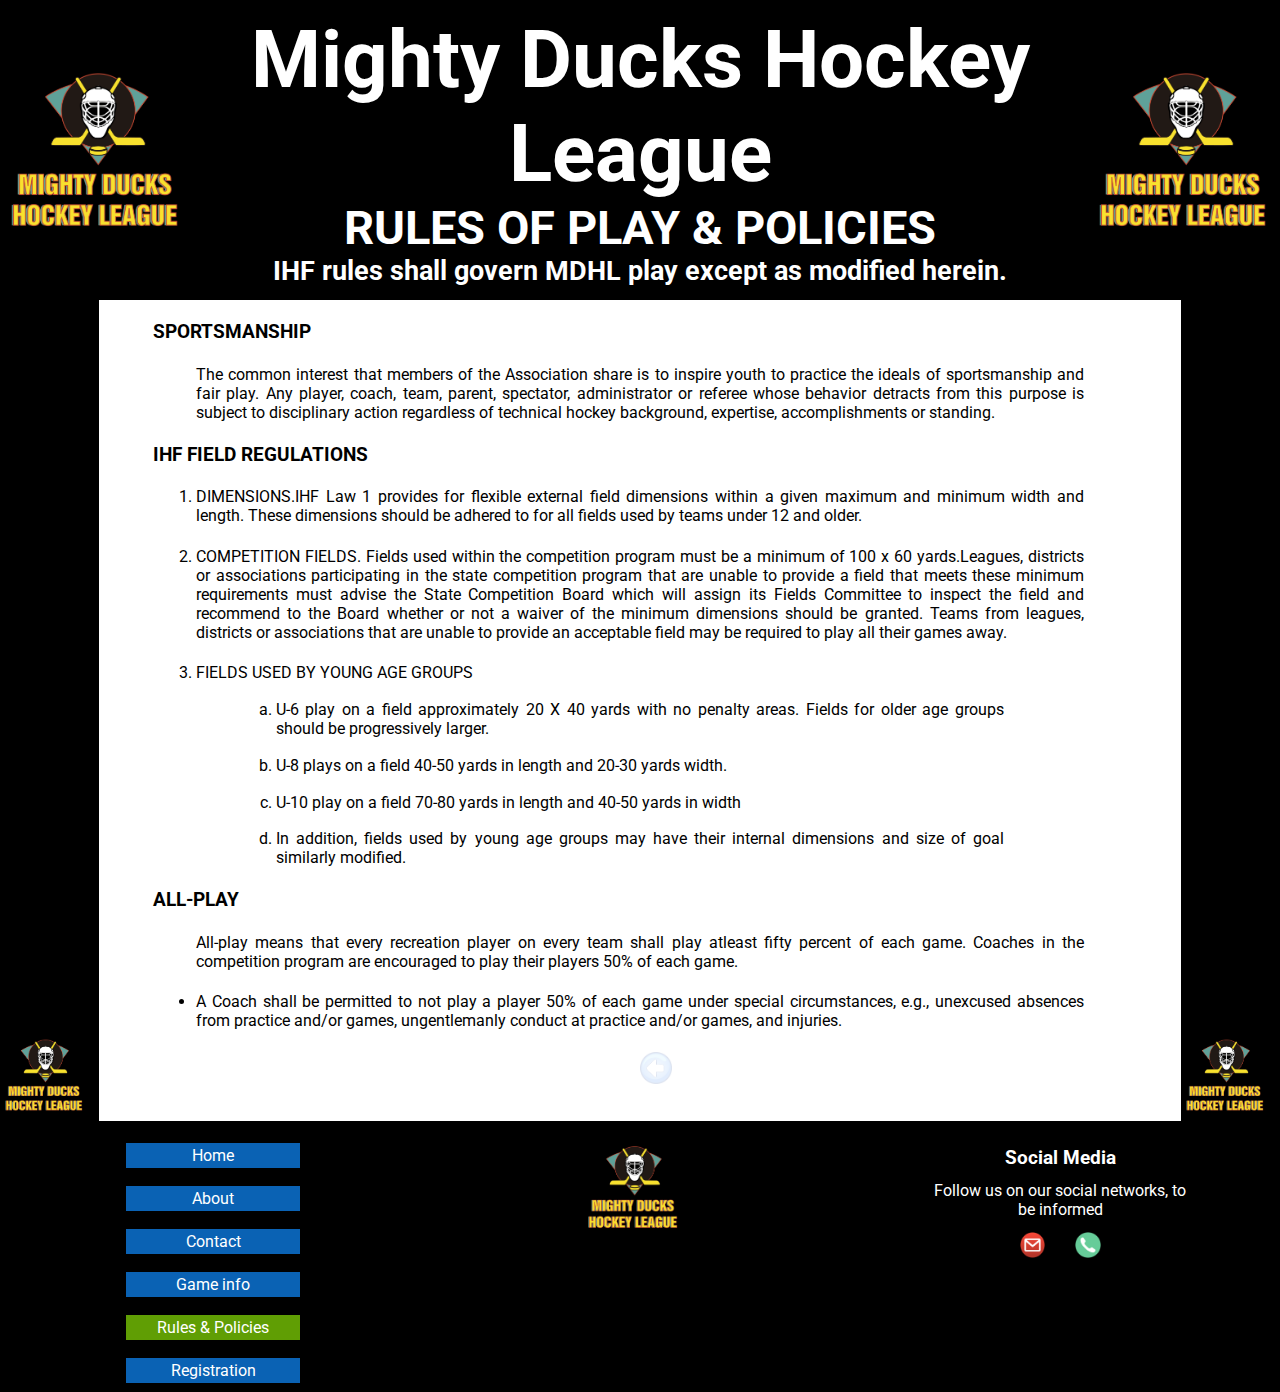
<file: pages/rules-policies.html>
<!DOCTYPE html>
<html lang="en">

<head>
  <meta charset="UTF-8">
  <meta http-equiv="X-UA-Compatible" content="IE=edge">
  <meta name="viewport" content="width=device-width, initial-scale=1.0">
  <link href="https://fonts.googleapis.com/css2?family=Roboto:ital@1&display=swap" rel="stylesheet">
  <link rel="stylesheet" href="../asset/style/style.css">
  <link rel="shortcut icon" href="../asset/img/Logo-Mighty-ducks-01.ico" type="image/x-icon">
  <title>Game Information</title>
</head>

<body>
  <header>
    <div class="container-header-rules">
      <img class="logo" src="../asset/img/Logo_Mighty_ducks-01.png" alt="logo">
      <div class="subtitulo">
        <h1>Mighty Ducks Hockey League</h1>
        <h3>RULES OF PLAY & POLICIES</h3>
        <h6>IHF rules shall govern MDHL play except as modified herein.</h6>
      </div>
      <img src="../asset/img/Logo_Mighty_ducks-01.png" alt="logo">
    </div>
  </header>

  <main class="cuerpo-rules">
    <figure class="container-img">
      <img src="../asset/img/Logo_Mighty_ducks-01.png" alt="">
    </figure>
    <section>
      <h3>SPORTSMANSHIP</h3>
      <p>
        The common interest that members of the Association share is to
        inspire youth to practice the ideals of sportsmanship and fair play.
        Any player, coach, team, parent, spectator, administrator or referee
        whose behavior detracts from this purpose is subject to disciplinary
        action regardless of technical hockey background, expertise,
        accomplishments or standing.
      </p>
      <h3>IHF FIELD REGULATIONS</h3>
      <ol>
        <li>
          DIMENSIONS.IHF Law 1 provides for flexible external field dimensions
          within a given maximum and minimum width and length. These
          dimensions should be adhered to for all fields used by teams under
          12 and older.
        </li>
        <li>
          COMPETITION FIELDS. Fields used within the competition program must
          be a minimum of 100 x 60 yards.Leagues, districts or associations
          participating in the state competition program that are unable to
          provide a field that meets these minimum requirements must advise
          the State Competition Board which will assign its Fields Committee
          to inspect the field and recommend to the Board whether or not a
          waiver of the minimum dimensions should be granted. Teams from
          leagues, districts or associations that are unable to provide an
          acceptable field may be required to play all their games away.
        </li>
        <li>
          FIELDS USED BY YOUNG AGE GROUPS
          <ol type="a">
            <li>
              U-6 play on a field approximately 20 X 40 yards with no penalty areas. Fields for older age groups
              should be progressively larger.
            </li>
            <li>
              U-8 plays on a field 40-50 yards in length and 20-30 yards width.
            </li>
            <li>
              U-10 play on a field 70-80 yards in length and 40-50 yards in width
            </li>
            <li>
              In addition, fields used by
              young age groups may have their internal dimensions and size of goal
              similarly modified.
            </li>
          </ol>
        </li>
      </ol>
      <h3>ALL-PLAY</h3>
      <p>
        All-play means that every recreation player on every team shall play
        atleast fifty percent of each game. Coaches in the competition program
        are encouraged to play their players 50% of each game.
      </p>
      <ul>
        <li>
          A Coach shall be permitted to not play a player 50% of each game
          under special circumstances, e.g., unexcused absences from practice
          and/or games, ungentlemanly conduct at practice and/or games, and
          injuries.
        </li>
      </ul>
      <figure class="back">
        <a href="../index.html"><img src="../asset/img/back.png" alt="back"></a>
      </figure>
    </section>
    <figure class="container-img">
      <img src="../asset/img/Logo_Mighty_ducks-01.png" alt="logo">
    </figure>
  </main>

  <footer class="footer">
    <div class="footer-nav">
      <a class="a-nav" href="../index.html">Home</a>
      <a class="a-nav" href="about.html">About</a>
      <a class="a-nav" href="contact.html">Contact</a>
      <a class="a-nav" href="game_info.html">Game info</a>
      <a class="a-nav activo" href="rules-policies.html">Rules & Policies</a>
      <a class="a-nav" href="registration.html">Registration</a>
    </div>
    <figure class="foot-cont-img">
      <img class="" src="../asset/img/Logo_Mighty_ducks-01.png" alt="">
    </figure>
    <div class="footer-redes">
      <h3>Social Media</h3>
      <p>Follow us on our social networks, to be informed</p>
      <figure>
        <a href="(630)690-8192"><img src="../asset/img/mail.png" alt=""></a>
        <a href="michael.randall@chihockey.org"><img src="../asset/img/phone.png" alt=""></a>
      </figure>
    </div>
  </footer>
</body>

</html>
</file>
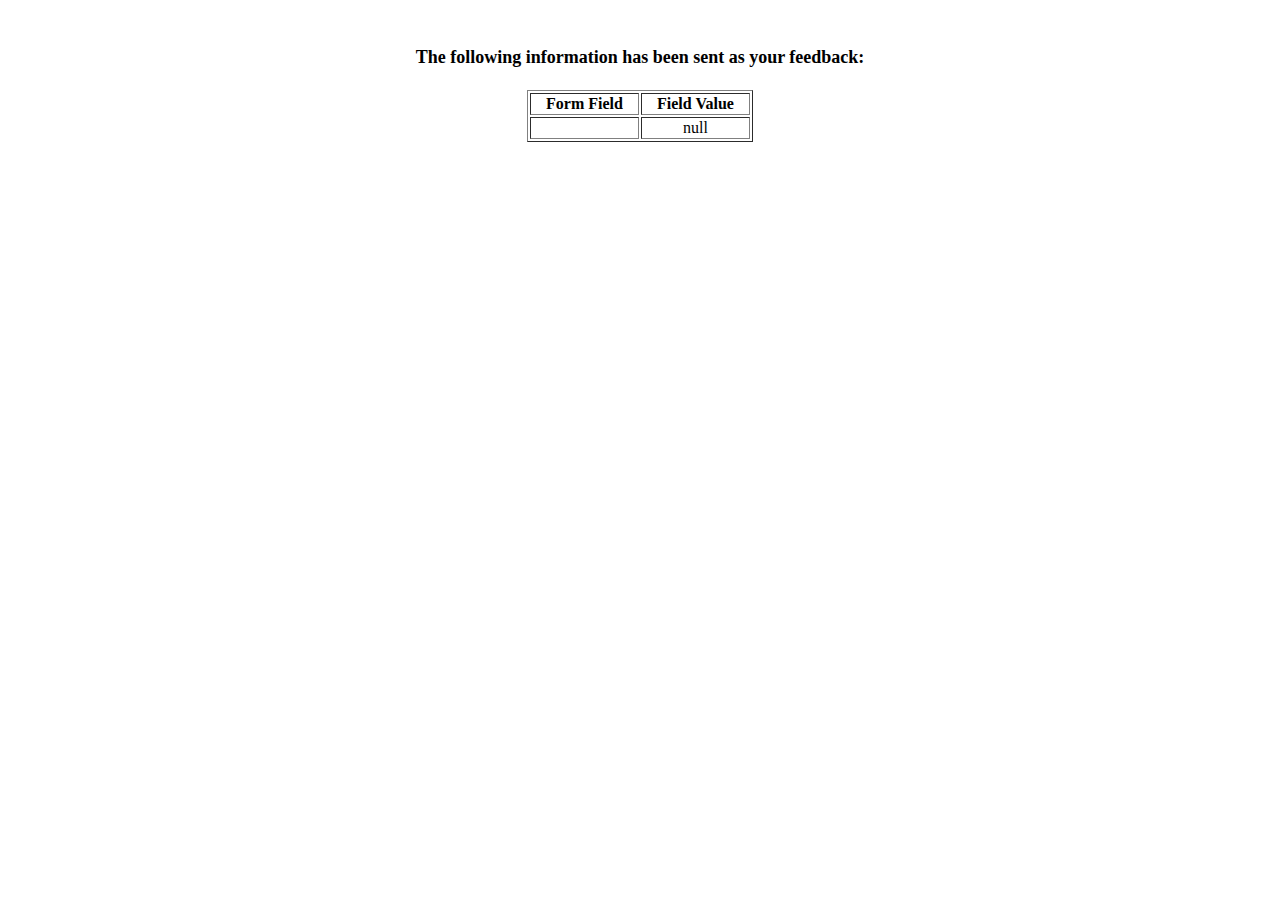
<file: test/show_data.html>
<html>
<head>
<title>Feedback Sent</title>
</head>
<body>
<p align=center>&nbsp;</p>
<h1 align=center><font size="+1">The following information has been sent as your
  feedback:</font></h1>

<table border="1" align=center width="226">
  <tr>
    <th align="center">Form Field</th>
    <th align="center">Field Value</th>
  </tr>

<script language="javascript">
var args = location.search.substr(1).split('&');
for (var i = 0; i < args.length; ++i) {
  var parts = args[i].split('=');
  if (parts != null) {
    var field = parts[0];
    var value = parts[1];
    if (value == null) {
      value = "null"
    }
    else {
      value = '"' + unescape(value.replace(/\+/g, ' ')) + '"';
    }

    document.writeln('<tr><td align="center">' + field + '</td>');
    document.writeln('<td align="center">' + value + '</td></tr>');
  }
}
</script>

<noscript>
<tr><td>
<p>You need to turn on Javascript in your browser.</p>

<p>In Microsoft Internet Explorer 4 or greater:</p>
<ul>
<li>From the "Tools" menu (in IE 4, it's the "View" menu), select "Internet Options".</li>
<li>Click on the "Security" tab.</li>
<li>Click on the "Custom Level" button. (In IE 4, select "Custom"
and then click on "Settings...".)</li>
<li>Under "Active scripting" make sure "Enable" is selected.</li>
</ul>

<p>In Netscape version 4 or greater:</p>
<ul>
<li>From the <b>Edit</b> menu, select <b>Preferences</b>.</li>
<li>In the <b>Category</b> list on the left, click on the word "Advanced".</li>
<li>In the panel on the right, make sure "Enable JavaScript" is checked.</li>
<li>Click the <b>OK</b> button.</li>
</ul>

</td></tr>
</noscript>

</table>
</body>
</html>
</file>
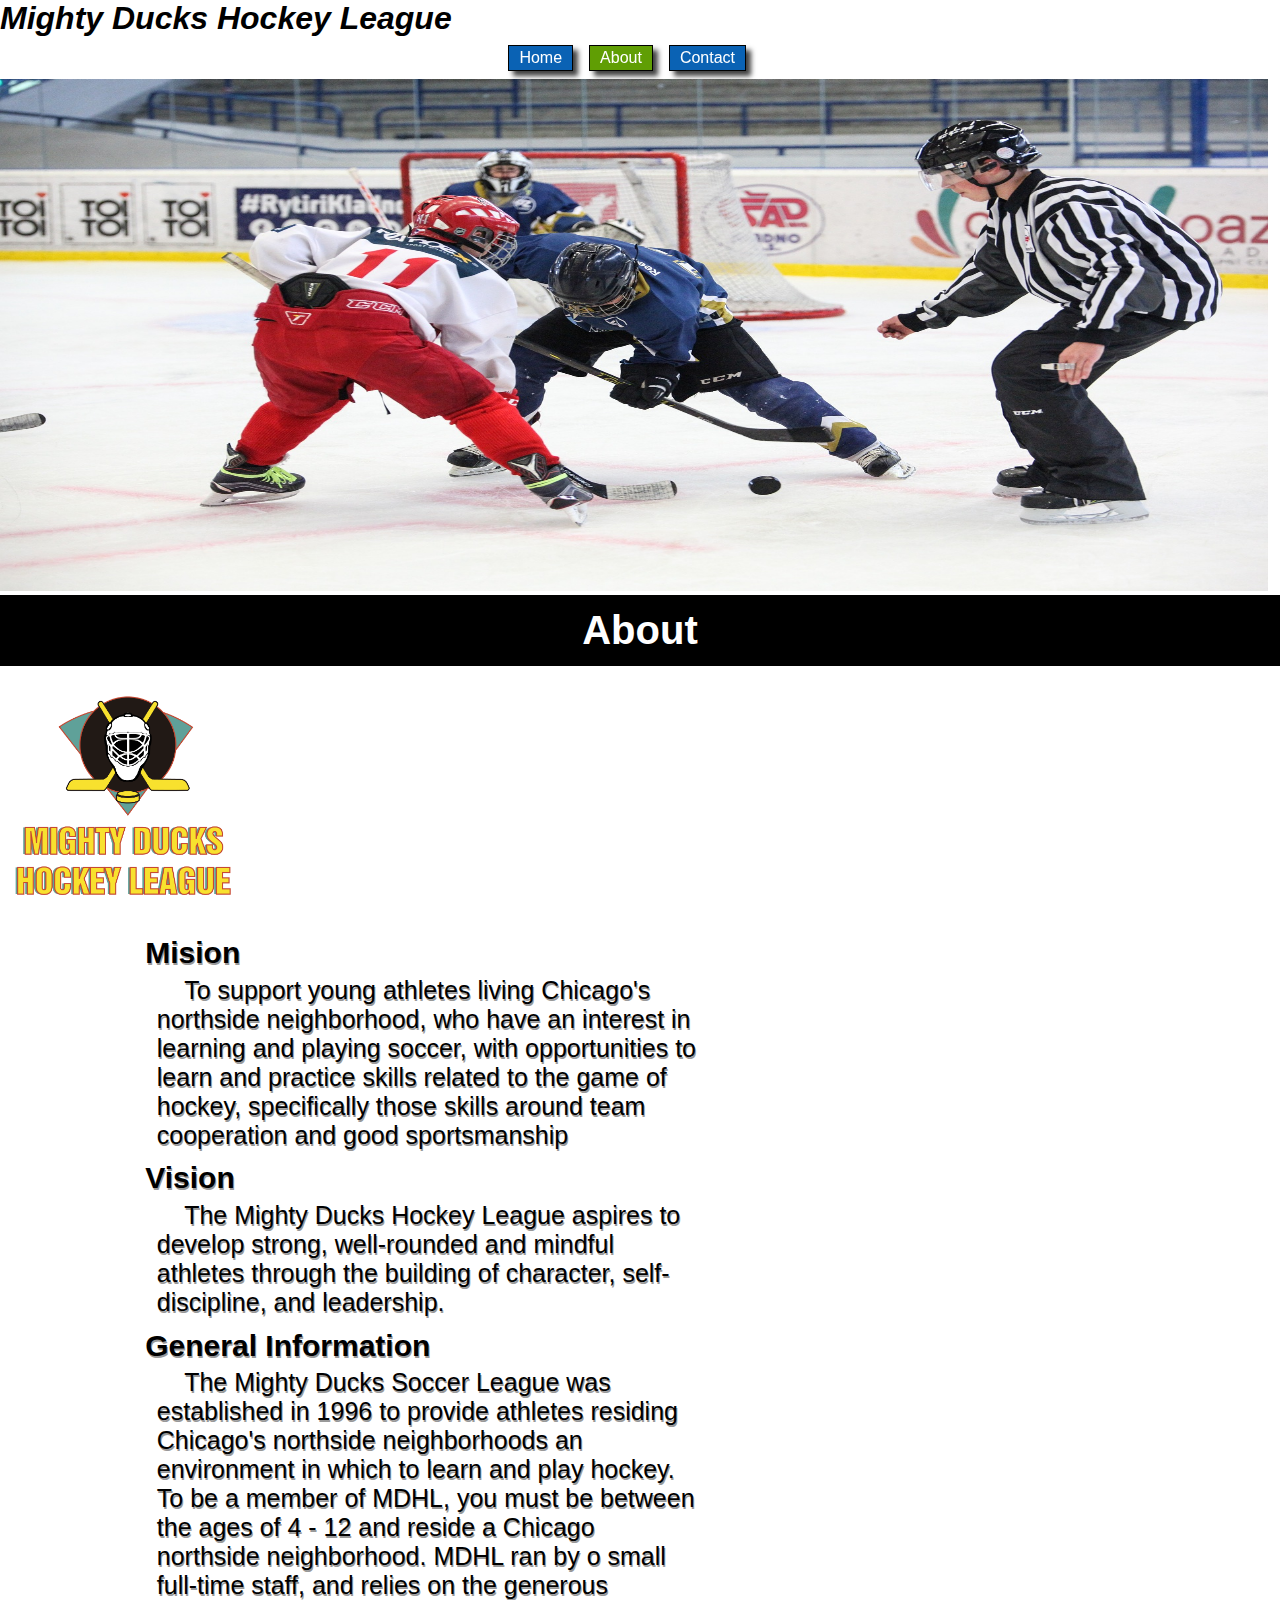
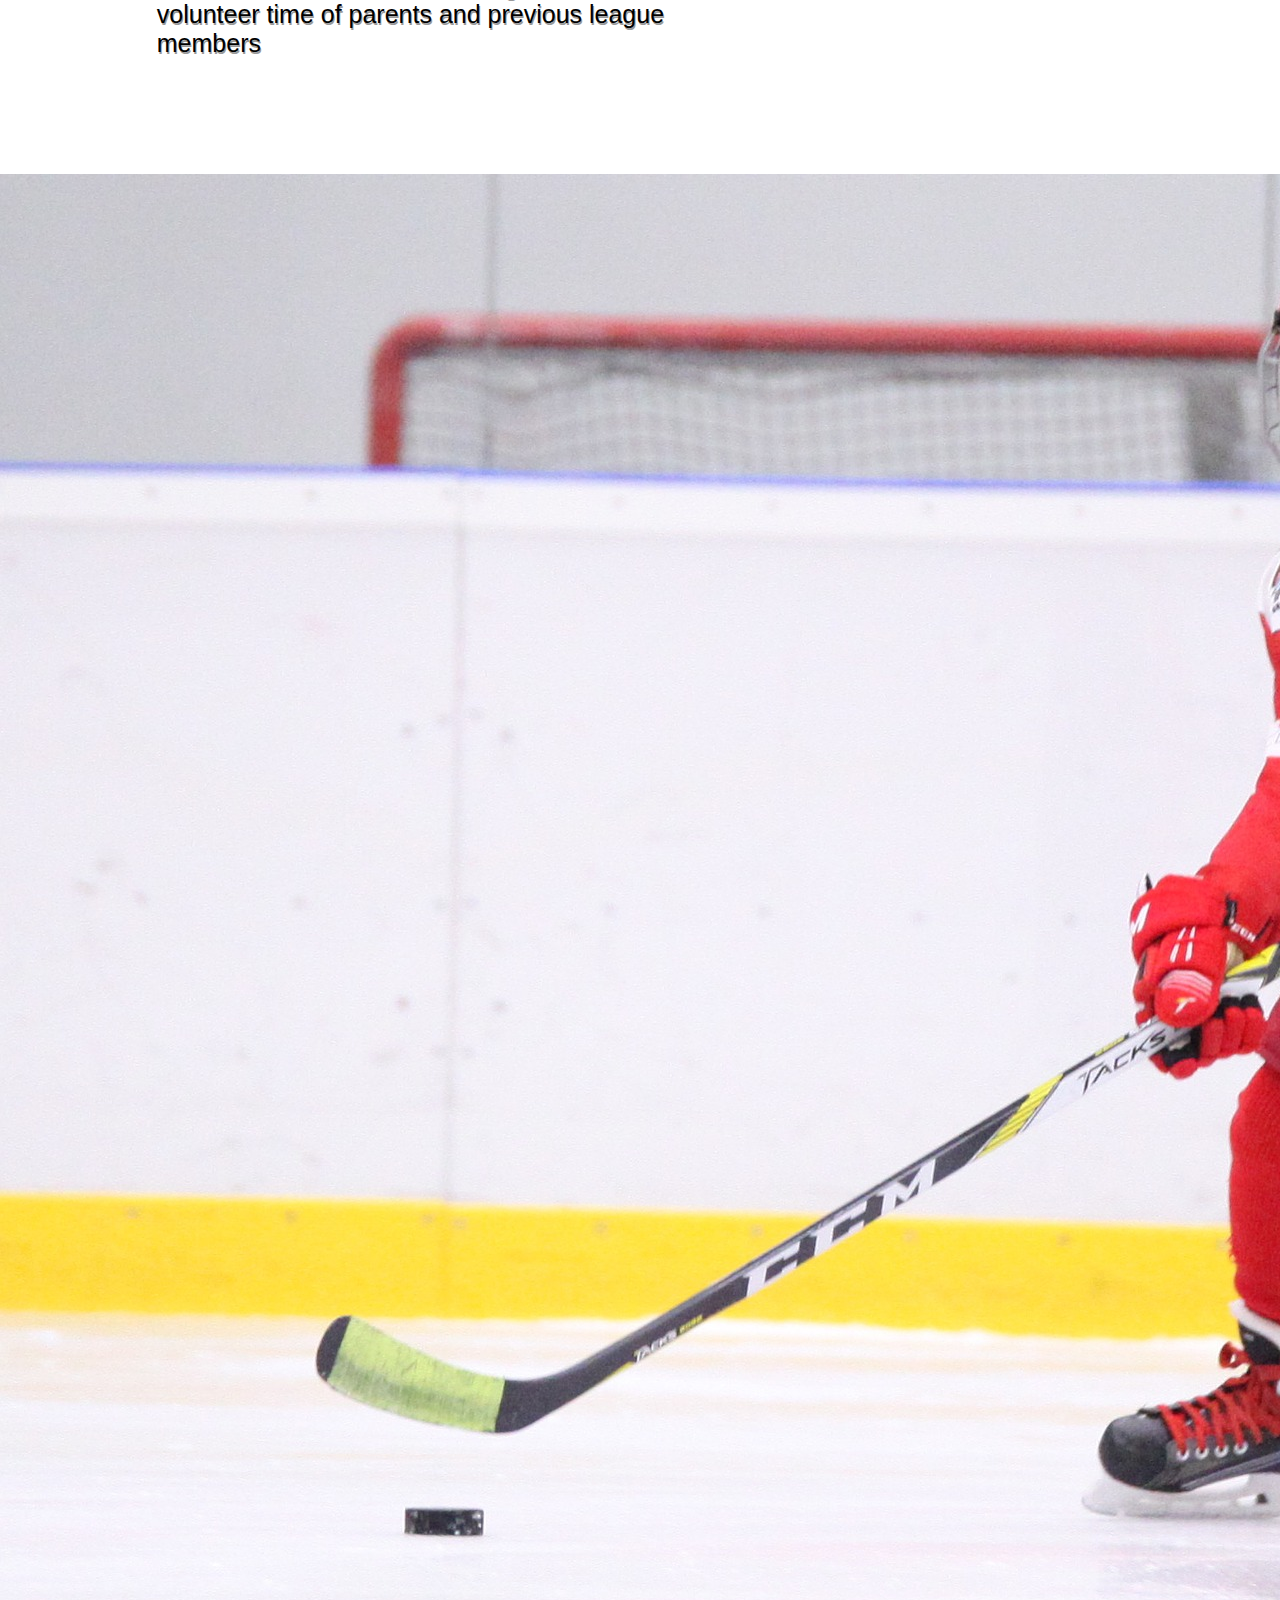
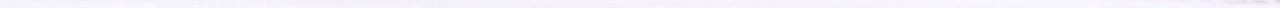
<file: pages/about/about.html>
<!DOCTYPE html>
<html lang="en">

<head>
    <meta charset="UTF-8">
    <meta http-equiv="X-UA-Compatible" content="IE=edge">
    <meta name="viewport" content="width=device-width, initial-scale=1.0">
    <link rel="stylesheet" href="../../asset/style/style.css">
    <title>Mighty Ducks Hockey League-About</title>
</head>

<body>
    <header>
        <h1><i>Mighty Ducks Hockey League</i></h1>
        <nav class="navegador">
            <a class="a-nav" href="../../index.html">Home</a>
            <a class="a-nav activo" href="#">About</a>
            <a class="a-nav" href="../contact/contact.html">Contact</a>
        </nav>
        <figure>
            <img class="banner" src="../../asset/img/design1_image1.jpg" alt="">
        </figure>
    </header>

    <main>
        <section>
            <h2 class="subtitulo">About</h2>
            <article class="cuerpo">
                <img class="logo" src="../../asset/img/Logo_Mighty_ducks-01.png" alt="logo">
                <div class="cuerpo-about">
                    <h3>Mision</h3>
                    <p>
                        To support young athletes living Chicago's northside neighborhood, who have an interest in
                        learning and playing soccer, with opportunities to learn and practice skills related to the game of
                        hockey, specifically those skills around team cooperation and good sportsmanship
                    </p>
        
                    <h3>Vision</h3>
                    <p>
                        The Mighty Ducks Hockey League aspires to develop strong, well-rounded and mindful athletes
                        through the building of character, self-discipline, and leadership.
                    </p>
        
                    <h3>General Information</h3>
                    <p>
                        The Mighty Ducks Soccer League was established in 1996 to provide athletes residing
                        Chicago's northside neighborhoods an environment in which to learn and play hockey. To be a
                        member of MDHL, you must be between the ages of 4 - 12 and reside a Chicago northside
                        neighborhood. MDHL ran by o small full-time staff, and relies on the generous volunteer time of
                        parents and previous league members
                    </p>
                </div>
                <img class="cuerpo-img-about" src="../../asset/img/hockey_2.jpg" alt="juegador2">
            </article>
        </section>
    </main>

</body>

</html>
</file>
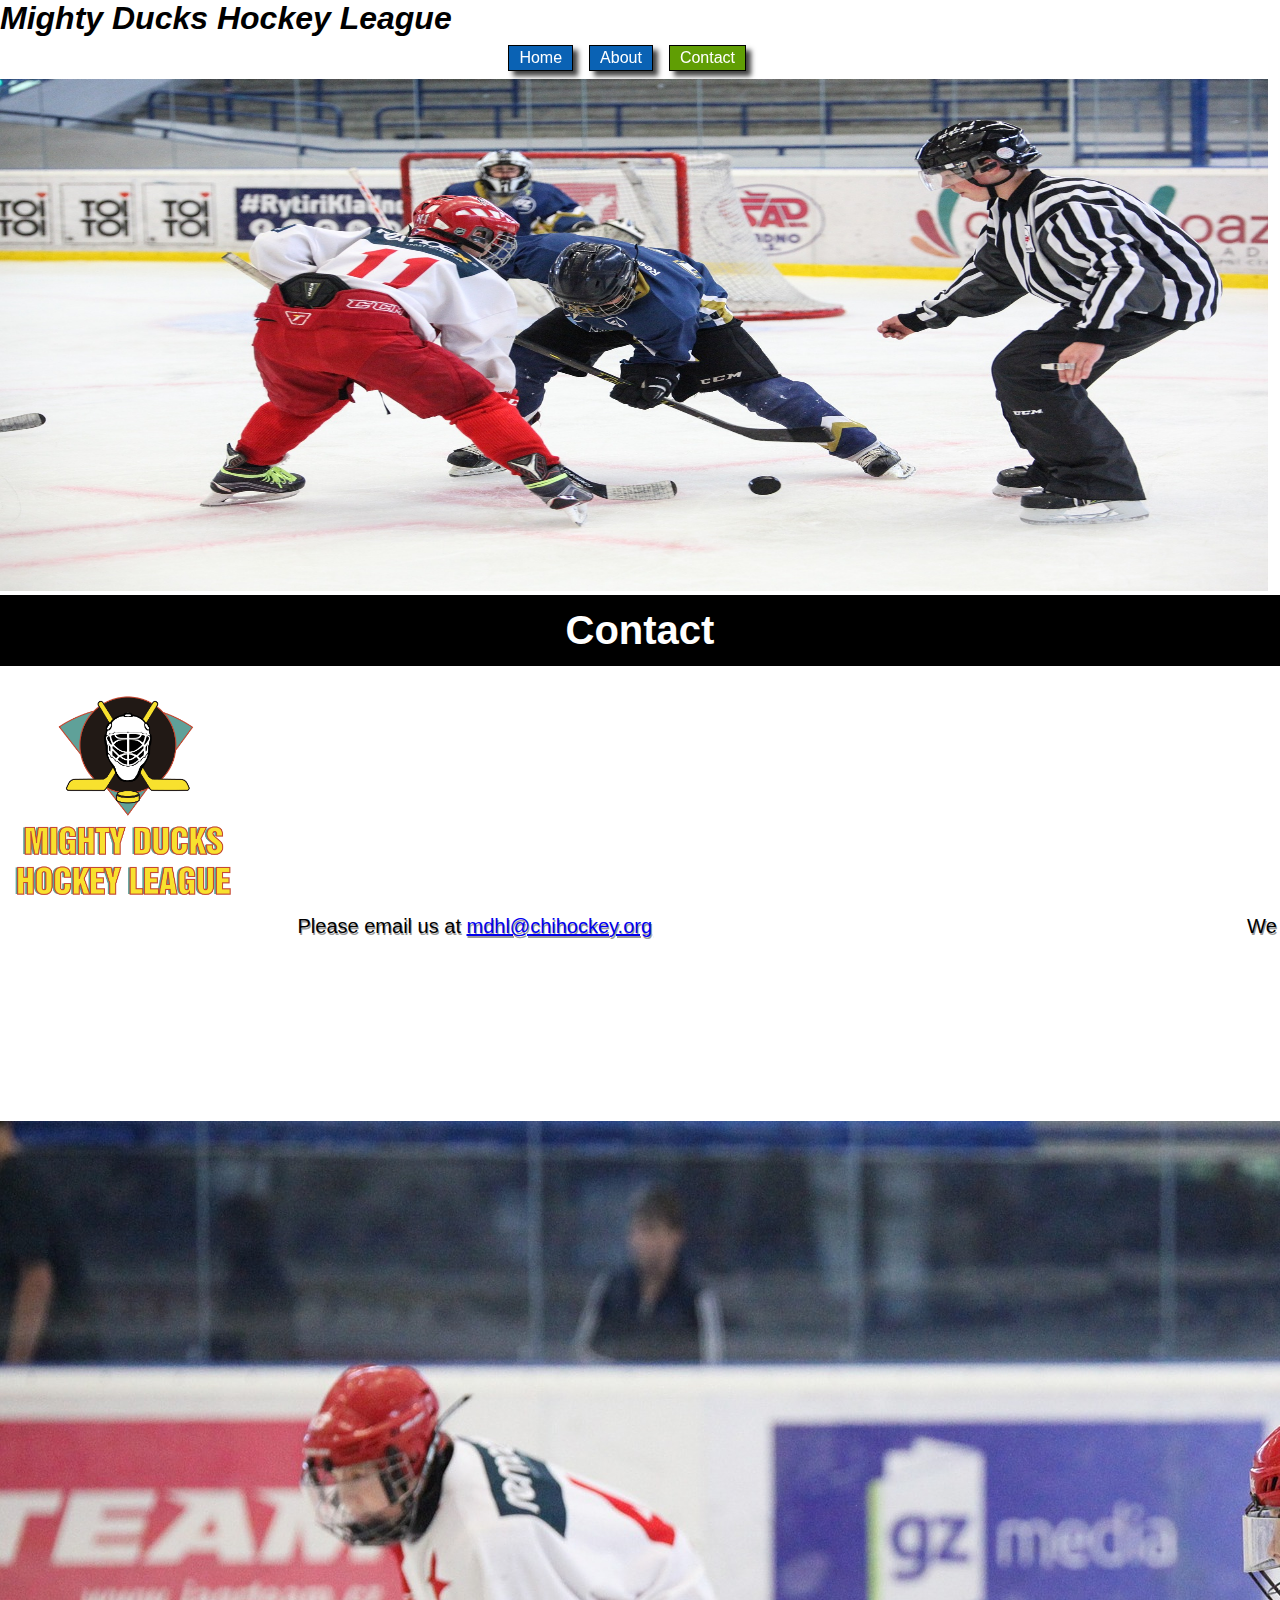
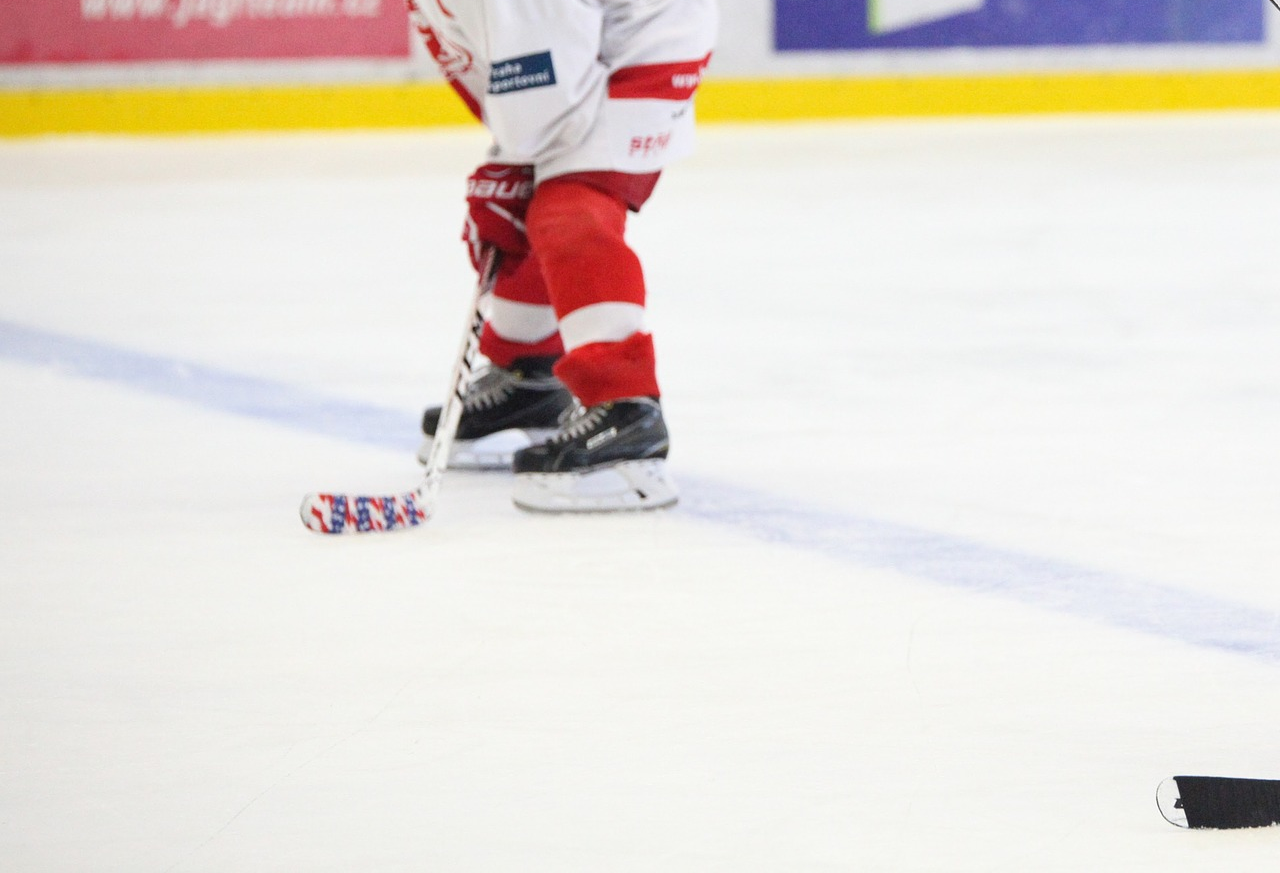
<file: pages/contact/contact.html>
<!DOCTYPE html>
<html lang="en">

<head>
    <meta charset="UTF-8">
    <meta http-equiv="X-UA-Compatible" content="IE=edge">
    <meta name="viewport" content="width=device-width, initial-scale=1.0">
    <link rel="stylesheet" href="../../asset/style/style.css">
    <title>Mighty Ducks Hockey League-Contact</title>
</head>

<body>
    <header>
        <h1><i>Mighty Ducks Hockey League</i></h1>
        <nav class="navegador">
            <a class="a-nav" href="../../index.html">Home</a>
            <a class="a-nav" href="../about/about.html" >About</a>
            <a class="a-nav activo" href="#">Contact</a>
        </nav>
        <figure>
            <img class="banner" src="../../asset/img/design1_image1.jpg" alt="">
        </figure>
    </header>

    <main>
        <section>
            <h2 class="subtitulo">Contact</h2>
            <article class="cuerpo">
                <img class="logo" src="../../asset/img/Logo_Mighty_ducks-01.png" alt="logo">
                <div class="cuerpo-contact">
                    <p>Please email us at <a href="mailto:mdhl@chihockey.org">mdhl@chihockey.org</a></p>
                    <p>We reply to your email as soon as we can.</p>
                </div>
                <img class="cuerpo-img-contact" src="../../asset/img/hockey_3.jpg" alt="juegador3">
            </article>
        </section>
    </main>


</body>

</html>
</file>
<file: asset/style/style.css>
/* >>>>>>>>>>>>>>>> Genericos <<<<<<<<<<<<<<<<< */

/* ---------- Normalizador ------------ */
*{
    margin: 0;
    padding: 0;
    box-sizing: border-box;
    font-family: 'Roboto', sans-serif;
}

/* ---------------- container-genericos ---------------- */

.container-row{
    display: flex;
}

.container-col{
    display: flex;
    flex-direction: column;
}


/* ---------------- container-header ---------------- */

.container-header{
    display: flex;
    flex-direction: column;
    background-color: black;
}

/* ---------------- titulo ---------------- */

.container-header h1{
    margin-top: 2%;
    color: white;
    text-align: center;
    font-size: 50px;
    text-decoration: underline;
}

/* -------------- nav-bar -------------- */

.navegador{
    display: flex;
    justify-content: center;
    position: sticky;
    top: 2%;
    margin-right: 2%;
}

.a-nav{
    margin: 8px;
    background-color: rgb(10, 98, 180);
    color: white;
    text-decoration: none;
    padding: 3px 10px;
    border: 1px solid black;
    text-align: center;
    box-shadow: 5px 5px 5px 0px rgba(0,0,0,0.75);
    transition: 1s;
}

.a-nav:hover{
    background-color:  rgba(10, 98, 180, 0.356);
    transition: 1s;
    transform: scale(1.5,1.5);
}

.activo{
    background-color: rgb(96, 158, 4);
}
.activo:hover{
    background-color: rgb(96, 158, 4);
    transform: scale(1,1);
}

/* -------------- Banner ---------------- */

.banner{
    width: 99.1vw;
    max-height: 40vw;
}

/* -------------------- subtitulo --------------- */

.subtitulo{
    background-color: black;
    color: white;
    padding: 1%;
    font-size: 40px;
    text-align: center;
}

.subtitulo p{
    text-decoration: underline;
}

/* ------------------- Cuerpos ------------------ */

.cuerpo{
    display: flex;
    flex-direction: column;
    justify-content: space-between;
    flex-wrap: wrap;
}


/* ------------------ Fondos ------------------- */

.fondo-home{
    background-image: url(../img/hockey_1.jpg);
    background-repeat: no-repeat;
    background-size: cover;
    background-position: center;
}

.fondo-about{
    background-image: url(../img/hockey_2.jpg);
    background-repeat: no-repeat;
    background-size: cover;
}
.fondo-contact{
    background-image: url(../img/hockey_3.jpg);
    background-repeat: no-repeat;
    background-size: cover;
    background-position: center;
}

/* ------------------- logo ----------------- */

.logo{
    width: 250px;
}

.cuerpo-contact img{
    margin-top: 3%;
    margin-bottom: 3%;
    width: 400px;
}

/*-------------------------- cuerpo carta ------------------*/

.cuerpo-carta{
    margin-right: 2%;
    margin-bottom: 5%;
    padding: 3%;
    align-self: flex-end;
    width: 40rem;
    background-color: rgba(250, 235, 215, 0.747);
    border: 2px solid black;
    border-radius: 15px;
    box-shadow: 5px 5px 5px 0px rgba(0,0,0,0.75);
}

.cuerpo-carta>h3{
    margin-left: 2%;
    margin-top: 1%;
    margin-bottom: 2%;
    font-size: 35px;
}

.cuerpo-carta>p{
    margin-left: 10%;
    font-size: 25px;
}

/* ------------------- footer -------------------- */


.footer{
    background-color: black;
    color: white;
    display: flex;
    justify-content: space-around;
    padding-top: 1%;
}

.footer-nav{
    display: flex;
    flex-direction: column;
    width: 15%;
    margin-left: 2%;
}

.foot-cont-img{
    width: 20%;

}
.foot-cont-img img{
    position: relative;
    left: 35%;
    width: 40%;
}


.footer-redes{
    width: 20%;
    justify-content: space-between;
    text-align: center;
}
.footer-redes h3{
    padding: 5%;
}

.footer-redes img{
    width: 10%;
    margin: 5%;
}

.footer-redes img:hover{
    transition: 1s;
    transform: scale(1.5,1.5);
}


/* >>>>>>>>>>>>>>>>>>>>><<<<<<<<<<<<<<<<< */

/* >>>>>>>>>>>>>>>> Paginas <<<<<<<<<<<<<<<<< */

/* ----------------- about ----------------- */ 

.cuerpo-about{
    margin-left: 10%;
    margin-bottom: 9%;
    width: 45%;
}

.cuerpo-about>h3{
    margin-top: 2%;
    margin-left: 3%;
    margin-bottom: 1%;
    font-size: 30px;
    text-shadow: 1px 2px #999;
}

.cuerpo-about>p{
    text-indent: 5%;
    margin-left: 5%;
    font-size: 25px;
    text-shadow: 1px 2px #999;
}

.cuerpo-img-about img{
    width: 95%;
    margin-left: 5%;
    position: relative;
    left: 5%;
}

/* ----------------- contact -------------- */

.cuerpo-contact{
    display: flex;
    flex-direction: column;
    justify-content: center;
    align-items: center;
    flex-wrap: wrap;
}

.cuerpo-contact h3{
    text-align: center;
    font-size: 30px;
    margin-bottom: 2%;
    text-shadow: 1px 2px #999;
}

.cuerpo-contact p{
    text-align: center;
    font-size: 20px;
    margin-bottom: 15%;
    margin-top: 5%;
    text-shadow: 1px 2px #999;
}

.mail{
    width: 20%;
}

.mail img{
    width: 20%;
    margin-left: 40%;
    opacity: 20%;
}

.mail img:hover{
    width: 20%;
    margin-left: 40%;
    opacity: 100%;
    transition: 1s;
    transform: scale(1.3,1.3);
}

/* ----------------- game-info ---------------------- */

.bg-game-info{
    background-image: url("../img/maps.jpg");
    background-repeat: no-repeat;
    background-size: cover;
}

.cuerpo-GI{
    display: flex;
    justify-content: space-between;
    flex-wrap: wrap;
    background-image: url(../img/design1_image2.jpg);
    background-repeat: no-repeat;
    background-size: contain;
}

.cuerpo-GI table{
    margin: 5%;
    text-align: center;
    background-color: rgba(255, 255, 255, 0.507);
    border: 2px solid black;
    box-shadow: 5px 5px 5px 0px rgba(0,0,0,0.75);
}

.cuerpo-GI th{
    background-color: rgba(128, 128, 128, 0.774);
}

.cuerpo-GI th,td{
    border: 2px solid black;
    padding: 2%;
}

.container-maps{
    justify-content: space-evenly;
    text-align: center;
    margin: 3%;
}

.container-maps > .container-col{
    padding: 1%;
    background-color: rgba(255, 255, 255, 0.507);
    border: 2px solid black;
    border-radius: 10px;
    box-shadow: 5px 5px 5px 0px rgba(0,0,0,0.75);
}

.container-maps > .container-col:hover{
    background-color: rgba(255, 255, 255, 0.664);
    transition: 1s;
    transform: scale(1.2,1.2);
}

.container-maps > .container-col > h1{
    margin-bottom: 5%;
}


/* --------------- Rules ---------------- */ 

.container-header-rules{
    display: flex;
    justify-content: space-between;
    align-items: center;
    background-color: black;
}

.container-header-rules img{
    width: 15%;
}

.cuerpo-rules{
    display: flex;
    justify-content: space-around;
}


.cuerpo-rules h3{
    margin: 2% 5%;
}

.cuerpo-rules p, li{
    margin: 2% 9%;
    text-align: justify;
}

.container-img{
    display: flex;
    align-items: flex-end;
    width: 30%;
    background-color: black;
}
.container-img img{
    width: 90%;
}

.back{
    margin-bottom: 3%;
    position: relative;
    left: 50%;
    width: 20%;
}
.back img{
    width: 15%;
    opacity: 20%;
}

.back img:hover{
    width: 15%;
    opacity: 100%;
}

/* ------------------ Reistration ------------------- */

.container-col form{
    width: 70%;
    margin: auto;
    margin-top: 1%;
    margin-bottom: 1%;
    border: 2px solid black;
    box-shadow: 5px 5px 5px 0px rgba(0,0,0,0.75);
}

form > fieldset{
    border: none;
}

.container-row label{
    margin: 1%;
    font-size: 1.25em;
    justify-content: space-between;
    align-content: start;
}

.container-col > legend{
    margin: 1%;
    font-size: 1.25em;
    padding-right: 20%;
    justify-content: space-between;
    align-content: start;
}

.container-col label{
    margin: 1%;
    font-size: 1.25em;
    justify-content: space-between;
    align-content: start;
}

.container-col input{
    margin: 1%;
    font-size: 1.25em;
    justify-content: space-between;
    align-content: start;
}

.container-col p{
    margin: 1%;
    font-size: 1.25em;
}

input{
    margin: auto;
    padding-left: 5%;
    border: none;
    border-bottom: 1px solid black;
}


/*

filter: investigar 

gap: se usa con flex box

normalizar body: 100vh y 100vw

tamaño de footer se usa: 5vh y 5vw resto es dependiendo de las
medidades de los demas componentes(header - main)

colocar los tamaños de cada elemento con el 100% de alto y ancho
segun corresponda

Object-fit: el boject fit es la propiedad de img como background size

colocar siempre padding de 1 rem

320px minimo

*/



/* >>>>>>>>>>>>>>>>>>>>><<<<<<<<<<<<<<<<< */
</file>
